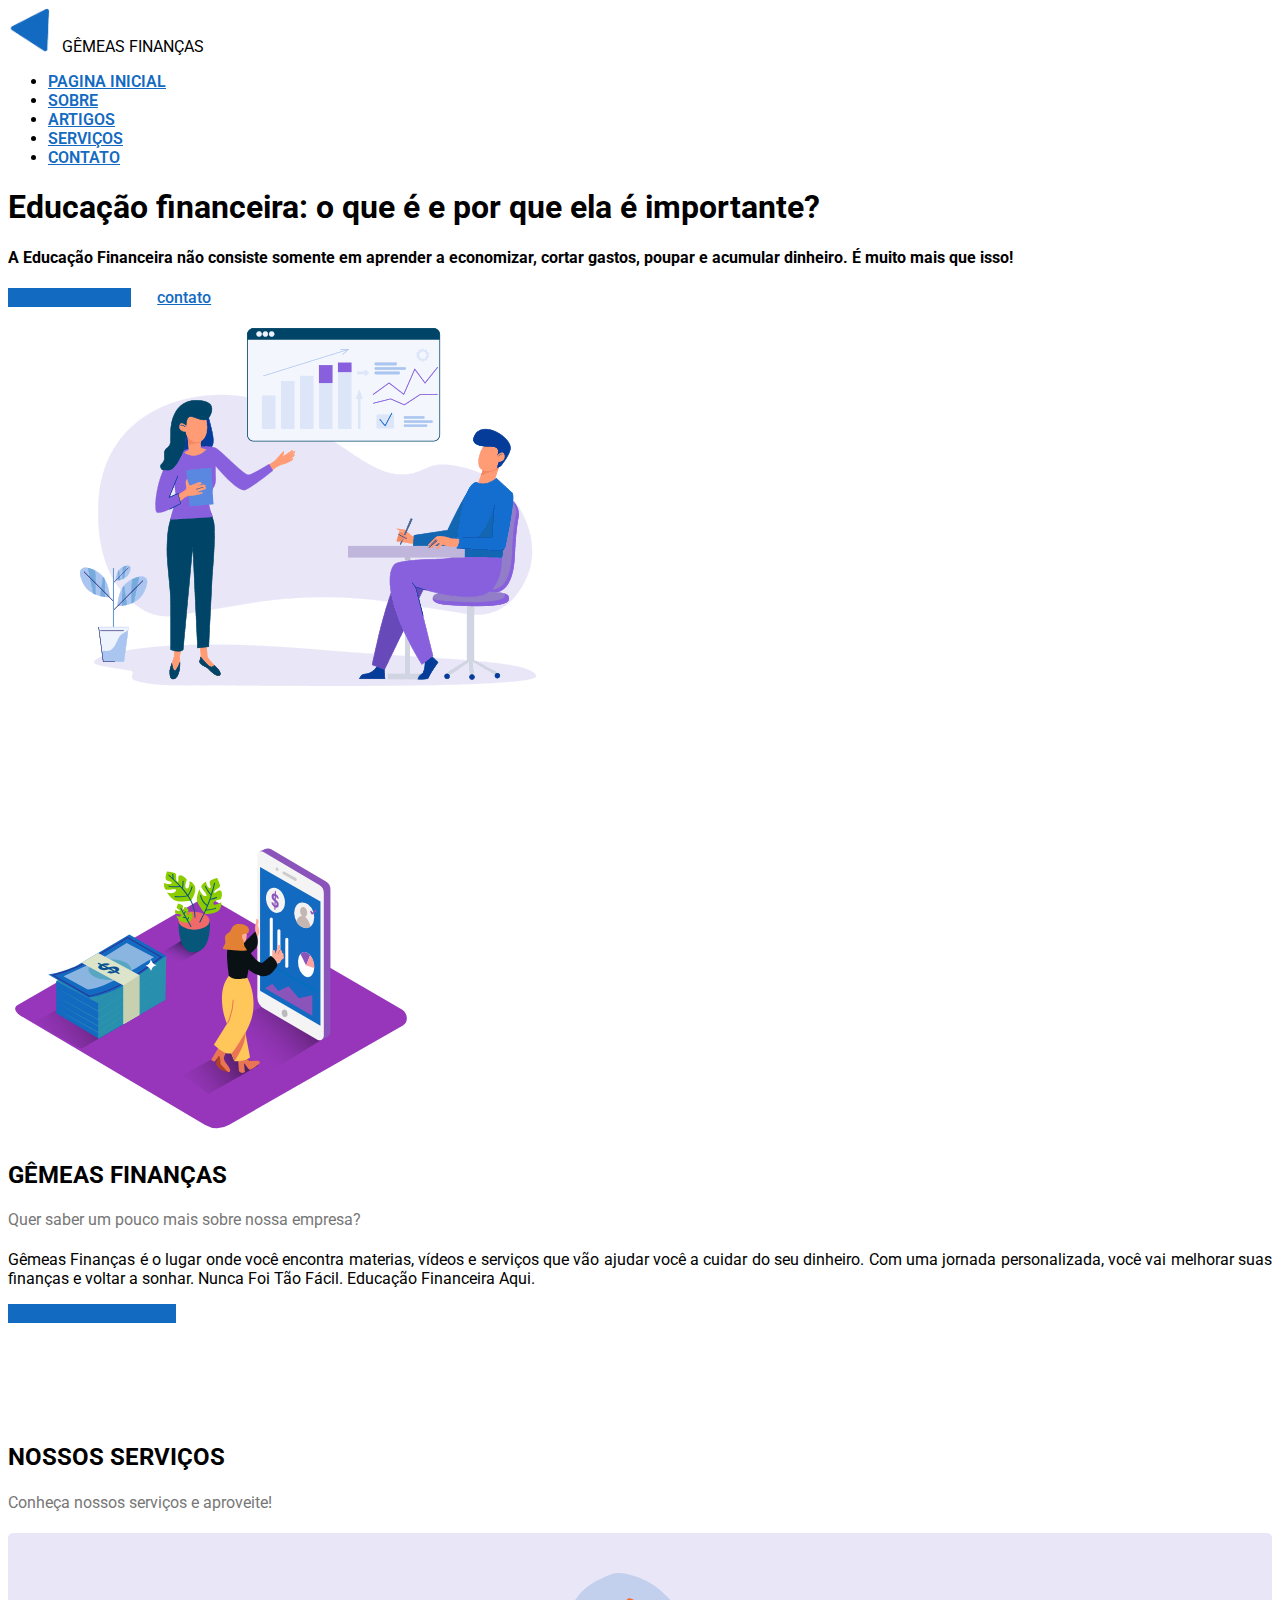
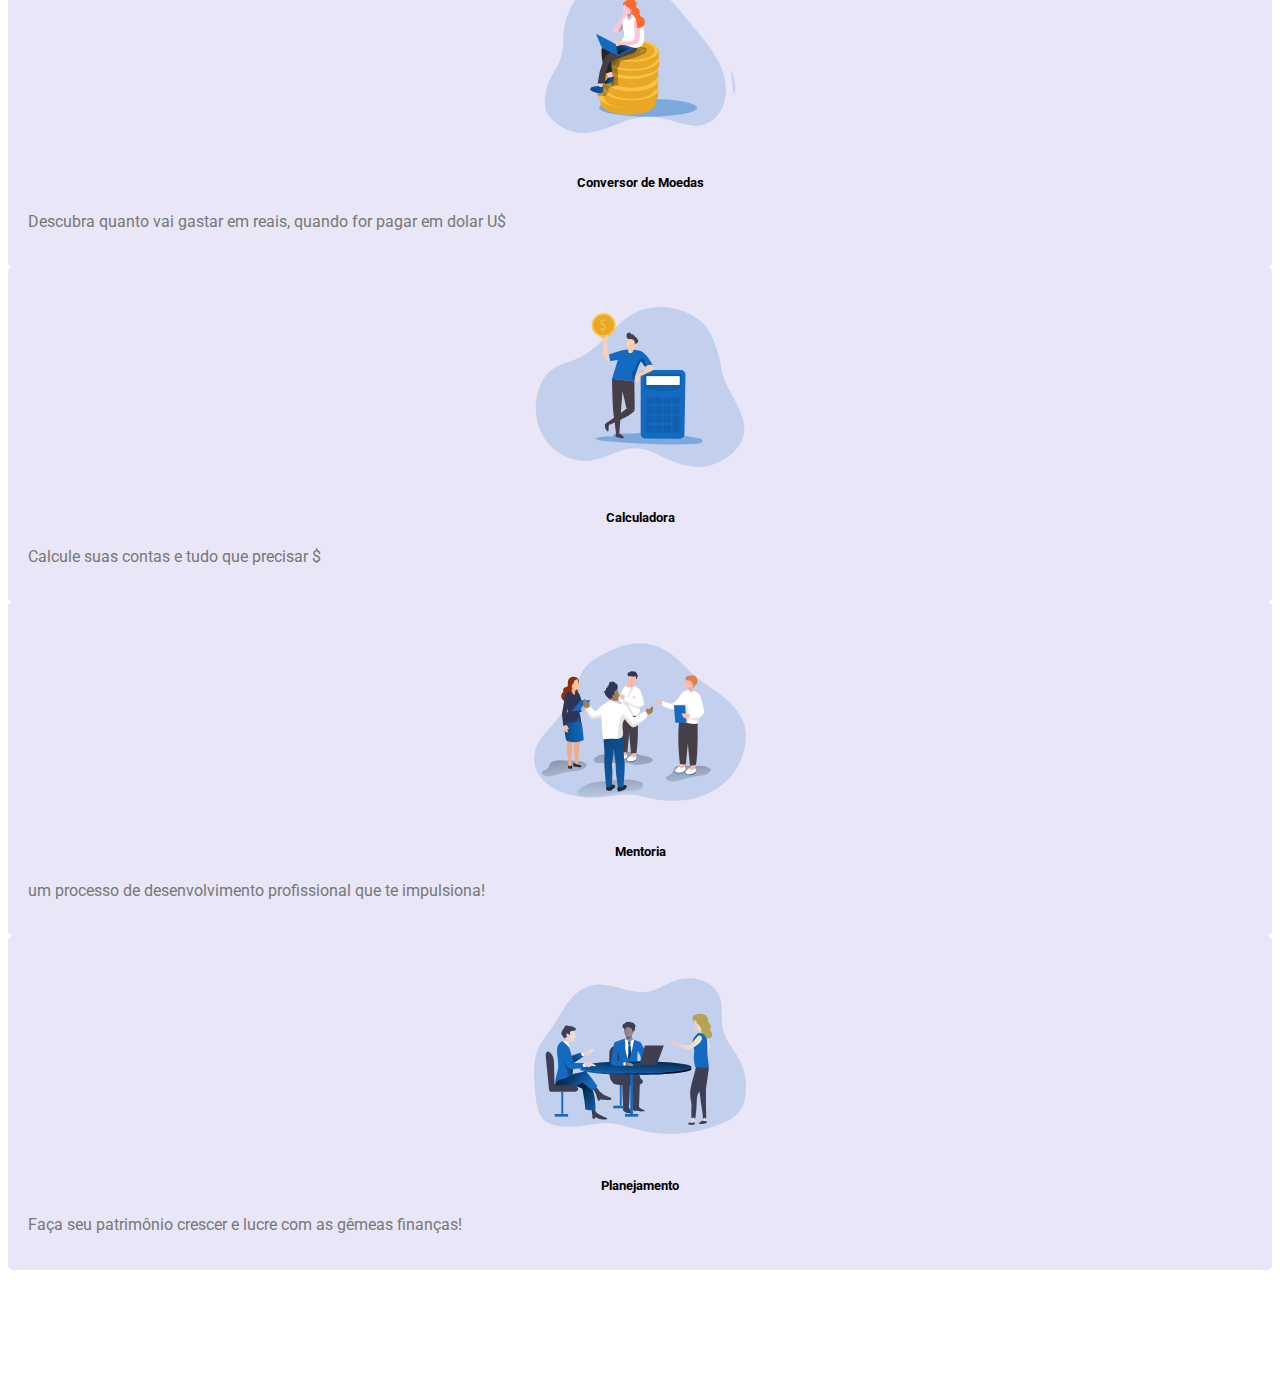
<file: index.html>
<!doctype html>
<html lang="en">

<head>
    <!-- Required meta tags -->
    <meta charset="utf-8">
    <meta name="viewport" content="width=device-width, initial-scale=1">

    <!-- Bootstrap CSS -->
    <link href="https://cdn.jsdelivr.net/npm/bootstrap@5.1.3/dist/css/bootstrap.min.css" rel="stylesheet" integrity="sha384-1BmE4kWBq78iYhFldvKuhfTAU6auU8tT94WrHftjDbrCEXSU1oBoqyl2QvZ6jIW3" crossorigin="anonymous" />


    <!-- Custom CSS-->
    <link rel="preconnect" href="https://fonts.googleapis.com">
    <link rel="preconnect" href="https://fonts.gstatic.com" crossorigin>
    <link href="https://fonts.googleapis.com/css2?family=Roboto:ital,wght@0,400;0,500;0,900;1,700&display=swap" rel="stylesheet">
    <link rel="stylesheet" href="css/styles.css">

    <title>Gêmeas Finanças</title>
</head>

<body>
    <!-- NavBar Head-->
    <nav id="NavBar" class="py-2 bg-light">
        <div class="container-fluid">
            <div class="row">
                <div class="col">
                    <div>
                        <img id="logo" src="img/ltaa.png" alt="logo">
                        <span class="text-upercase lead px-1"> GÊMEAS FINANÇAS </span>
                    </div>
                </div>
                <div class="col">

                    <div class="d-flex flex-row-reverse bd-highlight">
                        <ul class="nav">
                            <li class="nav-item">
                                <a class="nav-link active nav-link-text" aria-current="page" href="index.html">PAGINA INICIAL</a>
                            </li>
                            <li class="nav-item">
                                <a class="nav-link nav-link-text" href="sobre.html">SOBRE</a>
                            </li>
                            <li class="nav-item">
                                <a class="nav-link nav-link-text" href="saiba-mais.html">ARTIGOS</a>
                            </li>
                            <li class="nav-item">
                                <a class="nav-link nav-link-text" href="services.html">SERVIÇOS</a>
                            </li>
                            <li class="nav-item">
                                <a class="nav-link nav-link-text" href="contato.html">CONTATO</a>
                            </li>

                        </ul>
                    </div>
                </div>

            </div>
        </div>
    </nav>
    <!-- // NavBar Head-->

    <!--Slider-->
    <div id="slider" class="block">
        <div class="container pt-5">
            <div class="row">
                <div class="col-md-4 align-self-center mb-md-0 mb-4">
                    <h1>Educação financeira: o que é e por que ela é importante?</h1>
                    <h4>A Educação Financeira não consiste somente em aprender a economizar, cortar gastos, poupar e acumular dinheiro. É muito mais que isso!</h4>
                    <a href="saiba-mais.html" class="btn button-primay btn-primary button d-md-inline-block d-block mb-md-0 mb--2 mr-md-2">Saiba mais</a>
                    <a href="contato.html" class="btn button-primay-outline btn-outline-primary button d-md-inline-block d-block">Contato</a>
                </div>

                <div class="col-md-8 align-self-center text-center">
                    <img src="img/images (1).png" class="img-fluid" />
                </div>

            </div>

        </div>
    </div>
    <!-- // Slider-->


    <!--Sobre-->
    <div id="sobre" class="block">
        <div class="container">
            <div class="row">
                <div class="col-md-6 text-center align-self-center order-md-1 order-2">
                    <img src="img/sobre2.svg" class="img-fluid" />
                </div>
                <div class="col-md-6 align-self-center mb-md-0 mb-4 order-md-2 order-1">
                    <h2 class="title">Gêmeas Finanças</h2>
                    <h4 class="subtitle">Quer saber um pouco mais sobre nossa empresa?</h4>
                    <p>Gêmeas Finanças é o lugar onde você encontra materias, vídeos e serviços que vão ajudar você a cuidar do seu dinheiro. Com uma jornada personalizada, você vai melhorar suas finanças e voltar a sonhar. Nunca Foi Tão Fácil. Educação
                        Financeira Aqui.</p>
                    <a href="contato.html" class="btn btn-primary button button-primay">Entre em Contato</a>
                </div>
            </div>
        </div>
    </div>
    <!-- // Sobre-->

    <!--Serviços-->
    <div id="servicos" class="block">
        <div class="container">
            <h2 class="title text-center">Nossos Serviços</h2>
            <h4 class="subtitle text-center mb-4"> Conheça nossos serviços e aproveite!</h4>
            <div class="row">
                <div class="col-lg-3 col-md-6 mb-4 mb-lg-0">
                    <a href="converter-dolar.html" class="destaque">
                        <div class="img-container mb-3">
                            <img src="img/conversor-de-moedas.svg" class="img-fluid" />
                        </div>
                        <h5 class="text-uppercase">Conversor de Moedas</h5>
                        <p class="mb-0">Descubra quanto vai gastar em reais, quando for pagar em dolar U$</p>
                    </a>
                </div>
                <div class="col-lg-3 col-md-6 mb-4 mb-lg-0">
                    <a href="calculadora.html" class="destaque">
                        <div class="img-container mb-3">
                            <img src="img/calculadora-ofc.svg" class="img-fluid" />
                        </div>
                        <h5 class="text-uppercase">Calculadora</h5>
                        <p class="mb-0">Calcule suas contas e tudo que precisar $</p>
                    </a>
                </div>
                <div class="col-lg-3 col-md-6 mb-4 mb-lg-0">
                    <a href="contato.html" class="destaque">
                        <div class="img-container mb-3">
                            <img src="img/mentoria.svg" class="img-fluid" />
                        </div>
                        <h5 class="text-uppercase">Mentoria</h5>
                        <p class="mb-0">um processo de desenvolvimento profissional que te impulsiona!</p>
                    </a>
                </div>
                <div class="col-lg-3 col-md-6 mb-4 mb-lg-0">
                    <a href="contato.html" class="destaque">
                        <div class="img-container mb-3">
                            <img src="img/panejamento1.svg" class="img-fluid" />
                        </div>
                        <h5 class="text-uppercase">Planejamento</h5>
                        <p class="mb-0">Faça seu patrimônio crescer e lucre com as gêmeas finanças!</p>
                    </a>
                </div>
            </div>

        </div>

        <!--//Serviços-->





























        <!-- Optional JavaScript; choose one of the two! -->

        <!-- Option 1: Bootstrap Bundle with Popper -->
        <script src="https://cdn.jsdelivr.net/npm/bootstrap@5.1.3/dist/js/bootstrap.bundle.min.js" integrity="sha384-ka7Sk0Gln4gmtz2MlQnikT1wXgYsOg+OMhuP+IlRH9sENBO0LRn5q+8nbTov4+1p" crossorigin="anonymous"></script>

        <!-- Option 2: Separate Popper and Bootstrap JS -->
        <!--
    <script src="https://cdn.jsdelivr.net/npm/@popperjs/core@2.10.2/dist/umd/popper.min.js" integrity="sha384-7+zCNj/IqJ95wo16oMtfsKbZ9ccEh31eOz1HGyDuCQ6wgnyJNSYdrPa03rtR1zdB" crossorigin="anonymous"></script>
    <script src="https://cdn.jsdelivr.net/npm/bootstrap@5.1.3/dist/js/bootstrap.min.js" integrity="sha384-QJHtvGhmr9XOIpI6YVutG+2QOK9T+ZnN4kzFN1RtK3zEFEIsxhlmWl5/YESvpZ13" crossorigin="anonymous"></script>
    -->
</body>

</html>
</file>
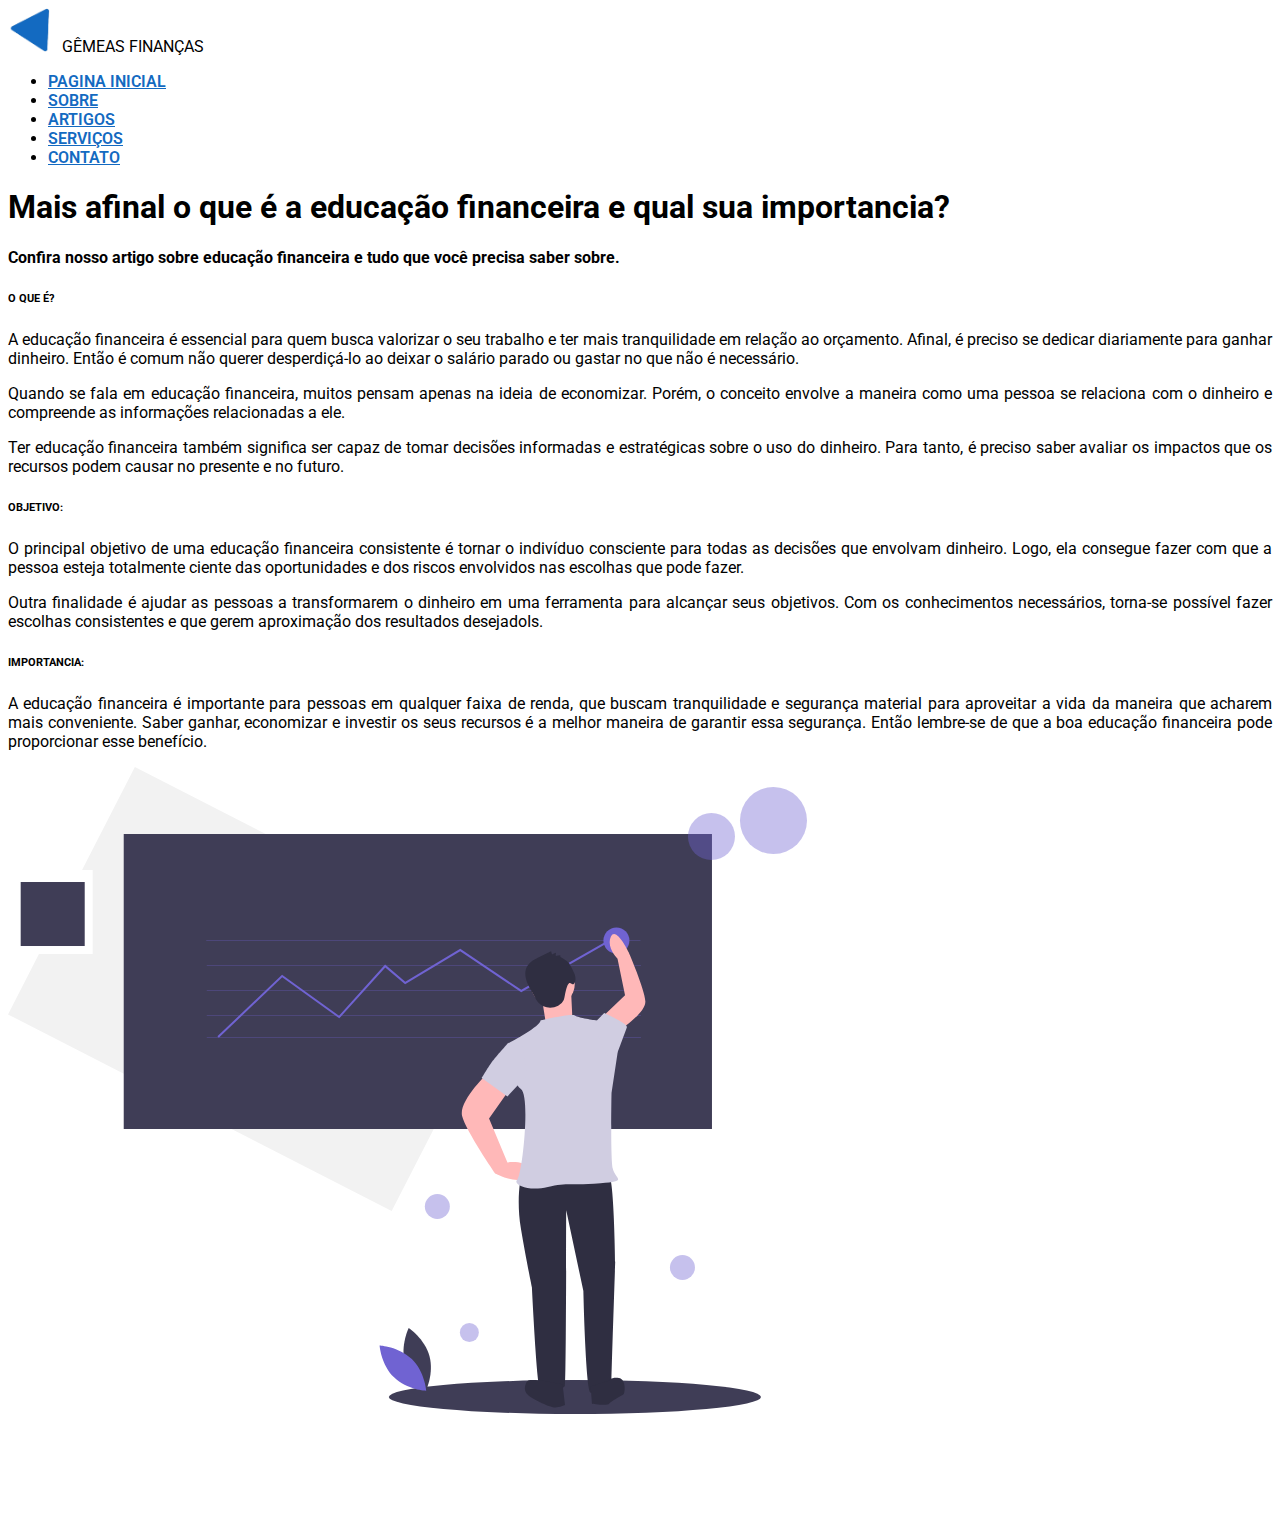
<file: artg01.html>
<!doctype html>
<html lang="en">

<head>
    <!-- Required meta tags -->
    <meta charset="utf-8">
    <meta name="viewport" content="width=device-width, initial-scale=1">

    <!-- Bootstrap CSS -->
    <link href="https://cdn.jsdelivr.net/npm/bootstrap@5.1.3/dist/css/bootstrap.min.css" rel="stylesheet" integrity="sha384-1BmE4kWBq78iYhFldvKuhfTAU6auU8tT94WrHftjDbrCEXSU1oBoqyl2QvZ6jIW3" crossorigin="anonymous" />


    <!-- Custom CSS-->
    <link rel="preconnect" href="https://fonts.googleapis.com">
    <link rel="preconnect" href="https://fonts.gstatic.com" crossorigin>
    <link href="https://fonts.googleapis.com/css2?family=Roboto:ital,wght@0,400;0,500;0,900;1,700&display=swap" rel="stylesheet">
    <link rel="stylesheet" href="css/styles.css">

    <title>Gêmeas Finanças</title>
</head>

<body>
    <!-- NavBar Head-->
    <nav id="NavBar" class="py-2 bg-light">
        <div class="container-fluid">
            <div class="row">
                <div class="col">
                    <div>
                        <img id="logo" src="img/ltaa.png" alt="logo">
                        <span class="text-upercase lead px-1"> GÊMEAS FINANÇAS </span>
                    </div>
                </div>
                <div class="col">

                    <div class="d-flex flex-row-reverse bd-highlight">
                        <ul class="nav">
                            <li class="nav-item">
                                <a class="nav-link active nav-link-text" aria-current="page" href="index.html">PAGINA INICIAL</a>
                            </li>
                            <li class="nav-item">
                                <a class="nav-link nav-link-text" href="sobre.html">SOBRE</a>
                            </li>
                            <li class="nav-item">
                                <a class="nav-link nav-link-text" href="saiba-mais.html">ARTIGOS</a>
                            </li>
                            <li class="nav-item">
                                <a class="nav-link nav-link-text" href="services.html">SERVIÇOS</a>
                            </li>
                            <li class="nav-item">
                                <a class="nav-link nav-link-text" href="contato.html">CONTATO</a>
                            </li>

                        </ul>
                    </div>
                </div>

            </div>
        </div>
    </nav>
    <!-- // NavBar Head-->

    <!--Slider-->
    <div id="slider" class="block">
        <div class="container pt-5">
            <div class="row">
                <div class="col-md-4 align-self-center mb-md-0 mb-4">
                    <h1>Mais afinal o que é a educação financeira e qual sua importancia?</h1>
                    <h4>Confira nosso artigo sobre educação financeira e tudo que você precisa saber sobre.</h4>

                    <p>
                        <h6>O QUE É?</h6>
                    </p>
                    <p> A educação financeira é essencial para quem busca valorizar o seu trabalho e ter mais tranquilidade em relação ao orçamento. Afinal, é preciso se dedicar diariamente para ganhar dinheiro. Então é comum não querer desperdiçá-lo ao deixar
                        o salário parado ou gastar no que não é necessário.</p>
                    <p>Quando se fala em educação financeira, muitos pensam apenas na ideia de economizar. Porém, o conceito envolve a maneira como uma pessoa se relaciona com o dinheiro e compreende as informações relacionadas a ele.</p>
                    <p>Ter educação financeira também significa ser capaz de tomar decisões informadas e estratégicas sobre o uso do dinheiro. Para tanto, é preciso saber avaliar os impactos que os recursos podem causar no presente e no futuro.</p>
                    <p>
                        <h6>OBJETIVO:</h6>
                    </p>
                    <p>O principal objetivo de uma educação financeira consistente é tornar o indivíduo consciente para todas as decisões que envolvam dinheiro. Logo, ela consegue fazer com que a pessoa esteja totalmente ciente das oportunidades e dos riscos
                        envolvidos nas escolhas que pode fazer.</p>
                    <p>Outra finalidade é ajudar as pessoas a transformarem o dinheiro em uma ferramenta para alcançar seus objetivos. Com os conhecimentos necessários, torna-se possível fazer escolhas consistentes e que gerem aproximação dos resultados
                        desejadoIs.
                    </p>

                    <p>
                        <h6>IMPORTANCIA:</h6>
                    </p>

                    <p>A educação financeira é importante para pessoas em qualquer faixa de renda, que buscam tranquilidade e segurança material para aproveitar a vida da maneira que acharem mais conveniente. Saber ganhar, economizar e investir os seus recursos
                        é a melhor maneira de garantir essa segurança. Então lembre-se de que a boa educação financeira pode proporcionar esse benefício.
                    </p>




                </div>
                <div class="col-md-8 align-self-center text-center">
                    <img src="img/art01.svg" class="img-fluid" />
                </div>

            </div>

        </div>
    </div>
    <!-- // Slider-->































    <!-- Optional JavaScript; choose one of the two! -->

    <!-- Option 1: Bootstrap Bundle with Popper -->
    <script src="https://cdn.jsdelivr.net/npm/bootstrap@5.1.3/dist/js/bootstrap.bundle.min.js" integrity="sha384-ka7Sk0Gln4gmtz2MlQnikT1wXgYsOg+OMhuP+IlRH9sENBO0LRn5q+8nbTov4+1p" crossorigin="anonymous"></script>

    <!-- Option 2: Separate Popper and Bootstrap JS -->
    <!--
    <script src="https://cdn.jsdelivr.net/npm/@popperjs/core@2.10.2/dist/umd/popper.min.js" integrity="sha384-7+zCNj/IqJ95wo16oMtfsKbZ9ccEh31eOz1HGyDuCQ6wgnyJNSYdrPa03rtR1zdB" crossorigin="anonymous"></script>
    <script src="https://cdn.jsdelivr.net/npm/bootstrap@5.1.3/dist/js/bootstrap.min.js" integrity="sha384-QJHtvGhmr9XOIpI6YVutG+2QOK9T+ZnN4kzFN1RtK3zEFEIsxhlmWl5/YESvpZ13" crossorigin="anonymous"></script>
    -->
</body>

</html>
</file>
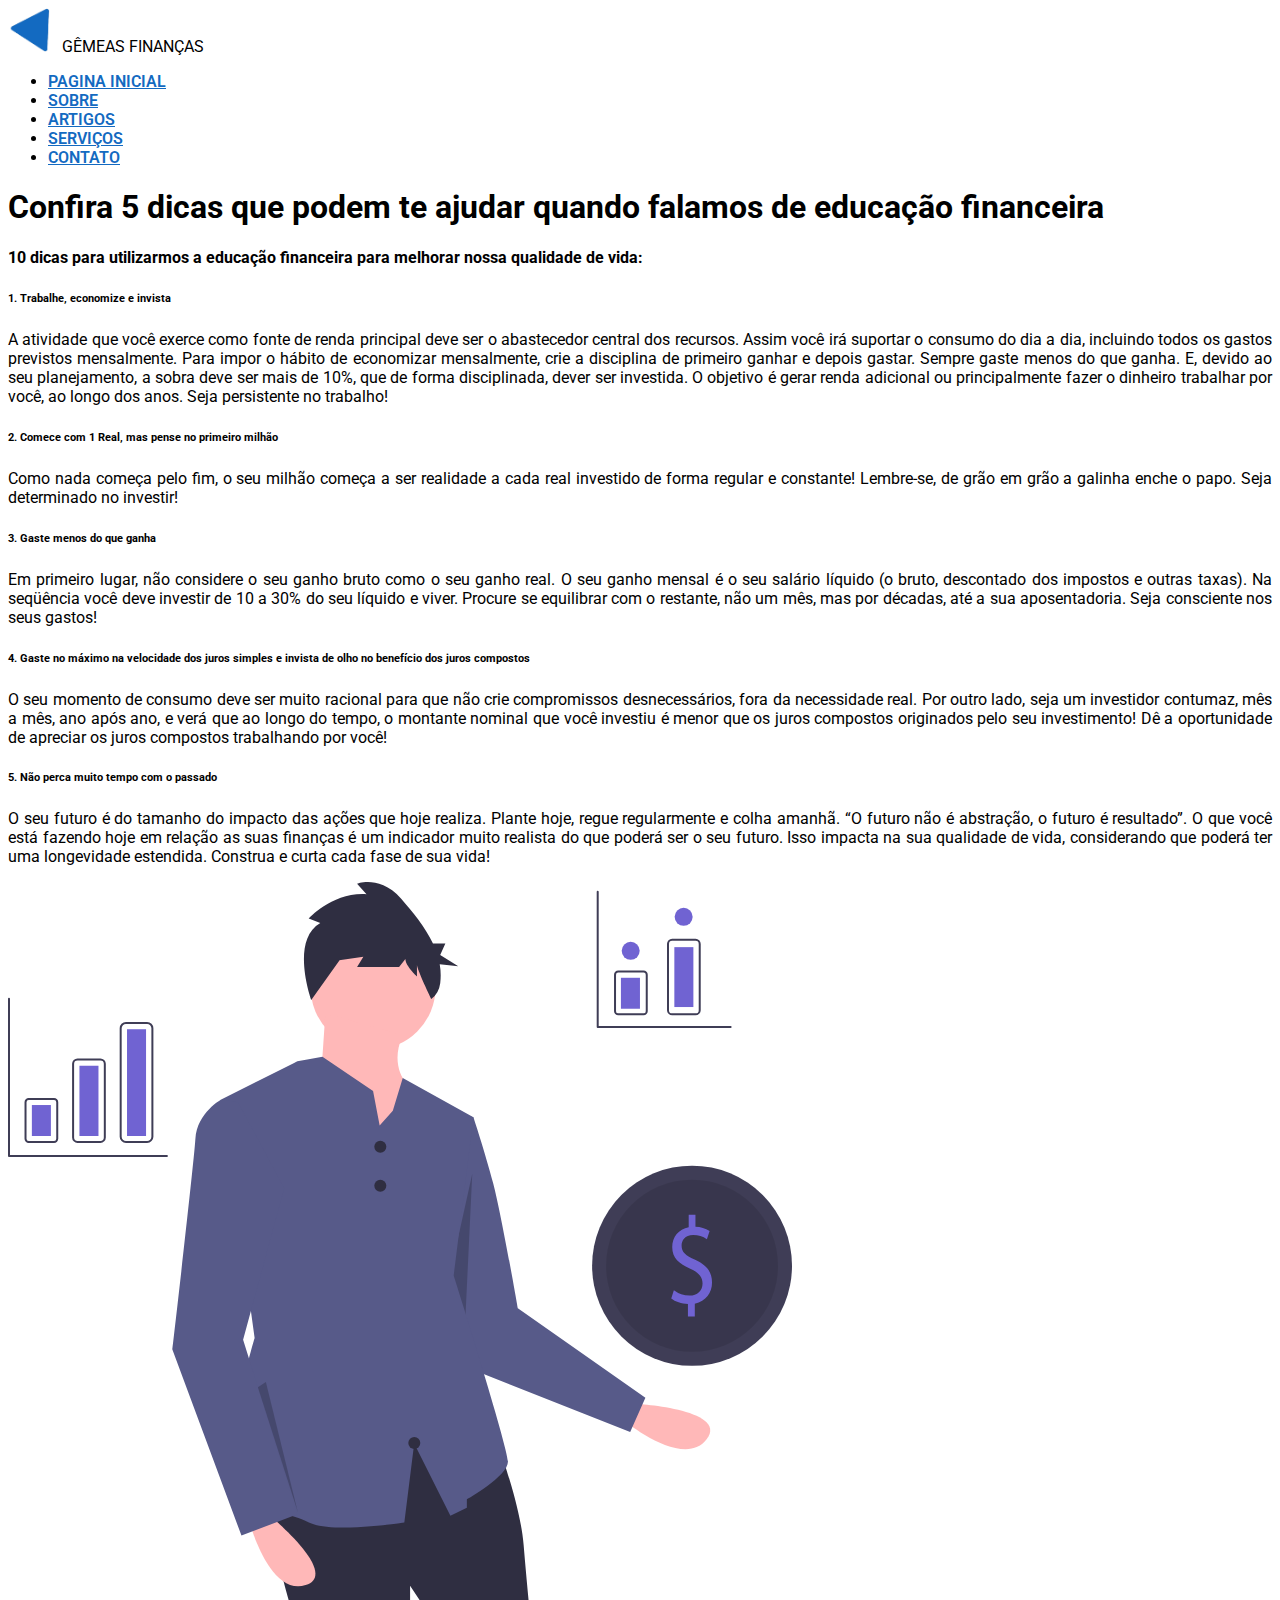
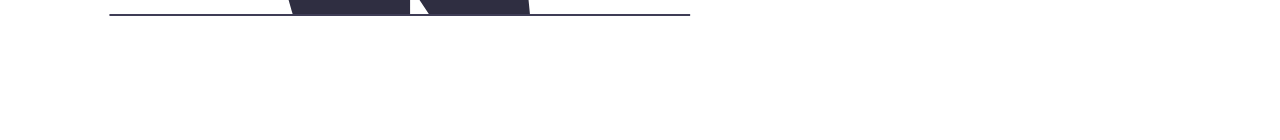
<file: artg02.html>
<!doctype html>
<html lang="en">

<head>
    <!-- Required meta tags -->
    <meta charset="utf-8">
    <meta name="viewport" content="width=device-width, initial-scale=1">

    <!-- Bootstrap CSS -->
    <link href="https://cdn.jsdelivr.net/npm/bootstrap@5.1.3/dist/css/bootstrap.min.css" rel="stylesheet" integrity="sha384-1BmE4kWBq78iYhFldvKuhfTAU6auU8tT94WrHftjDbrCEXSU1oBoqyl2QvZ6jIW3" crossorigin="anonymous" />


    <!-- Custom CSS-->
    <link rel="preconnect" href="https://fonts.googleapis.com">
    <link rel="preconnect" href="https://fonts.gstatic.com" crossorigin>
    <link href="https://fonts.googleapis.com/css2?family=Roboto:ital,wght@0,400;0,500;0,900;1,700&display=swap" rel="stylesheet">
    <link rel="stylesheet" href="css/styles.css">

    <title>Gêmeas Finanças</title>
</head>

<body>
    <!-- NavBar Head-->
    <nav id="NavBar" class="py-2 bg-light">
        <div class="container-fluid">
            <div class="row">
                <div class="col">
                    <div>
                        <img id="logo" src="img/ltaa.png" alt="logo">
                        <span class="text-upercase lead px-1"> GÊMEAS FINANÇAS </span>
                    </div>
                </div>
                <div class="col">

                    <div class="d-flex flex-row-reverse bd-highlight">
                        <ul class="nav">
                            <li class="nav-item">
                                <a class="nav-link active nav-link-text" aria-current="page" href="index.html">PAGINA INICIAL</a>
                            </li>
                            <li class="nav-item">
                                <a class="nav-link nav-link-text" href="sobre.html">SOBRE</a>
                            </li>
                            <li class="nav-item">
                                <a class="nav-link nav-link-text" href="saiba-mais.html">ARTIGOS</a>
                            </li>
                            <li class="nav-item">
                                <a class="nav-link nav-link-text" href="services.html">SERVIÇOS</a>
                            </li>
                            <li class="nav-item">
                                <a class="nav-link nav-link-text" href="contato.html">CONTATO</a>
                            </li>

                        </ul>
                    </div>
                </div>

            </div>
        </div>
    </nav>
    <!-- // NavBar Head-->

    <!--Slider-->
    <div id="slider" class="block">
        <div class="container pt-5">
            <div class="row">
                <div class="col-md-4 align-self-center mb-md-0 mb-4">
                    <h1>Confira 5 dicas que podem te ajudar quando falamos de educação financeira</h1>
                    <h4>10 dicas para utilizarmos a educação financeira para melhorar nossa qualidade de vida:</h4>
                    <p>
                        <h6>1. Trabalhe, economize e invista</h6>
                    </p>

                    <p>A atividade que você exerce como fonte de renda principal deve ser o abastecedor central dos recursos. Assim você irá suportar o consumo do dia a dia, incluindo todos os gastos previstos mensalmente. Para impor o hábito de economizar
                        mensalmente, crie a disciplina de primeiro ganhar e depois gastar. Sempre gaste menos do que ganha. E, devido ao seu planejamento, a sobra deve ser mais de 10%, que de forma disciplinada, dever ser investida. O objetivo é gerar
                        renda adicional ou principalmente fazer o dinheiro trabalhar por você, ao longo dos anos. Seja persistente no trabalho!</p>

                    <p>
                        <h6>2. Comece com 1 Real, mas pense no primeiro milhão</h6>
                    </p>

                    <p>Como nada começa pelo fim, o seu milhão começa a ser realidade a cada real investido de forma regular e constante! Lembre-se, de grão em grão a galinha enche o papo. Seja determinado no investir!</p>

                    <p>
                        <h6>3. Gaste menos do que ganha</h6>
                    </p>

                    <p>Em primeiro lugar, não considere o seu ganho bruto como o seu ganho real. O seu ganho mensal é o seu salário líquido (o bruto, descontado dos impostos e outras taxas). Na seqüência você deve investir de 10 a 30% do seu líquido e viver.
                        Procure se equilibrar com o restante, não um mês, mas por décadas, até a sua aposentadoria. Seja consciente nos seus gastos!</p>

                    <p>
                        <h6>4. Gaste no máximo na velocidade dos juros simples e invista de olho no benefício dos juros compostos</h6>
                    </p>

                    <p>O seu momento de consumo deve ser muito racional para que não crie compromissos desnecessários, fora da necessidade real. Por outro lado, seja um investidor contumaz, mês a mês, ano após ano, e verá que ao longo do tempo, o montante
                        nominal que você investiu é menor que os juros compostos originados pelo seu investimento! Dê a oportunidade de apreciar os juros compostos trabalhando por você!</p>

                    <p>
                        <h6>5. Não perca muito tempo com o passado</h6>
                    </p>

                    <p>O seu futuro é do tamanho do impacto das ações que hoje realiza. Plante hoje, regue regularmente e colha amanhã. “O futuro não é abstração, o futuro é resultado”. O que você está fazendo hoje em relação as suas finanças é um indicador
                        muito realista do que poderá ser o seu futuro. Isso impacta na sua qualidade de vida, considerando que poderá ter uma longevidade estendida. Construa e curta cada fase de sua vida!</p>

                </div>

                <div class="col-md-8 align-self-center text-center">
                    <img src="img/test.svg" class="img-fluid" />
                </div>

            </div>

        </div>
    </div>
    <!-- // Slider-->































    <!-- Optional JavaScript; choose one of the two! -->

    <!-- Option 1: Bootstrap Bundle with Popper -->
    <script src="https://cdn.jsdelivr.net/npm/bootstrap@5.1.3/dist/js/bootstrap.bundle.min.js" integrity="sha384-ka7Sk0Gln4gmtz2MlQnikT1wXgYsOg+OMhuP+IlRH9sENBO0LRn5q+8nbTov4+1p" crossorigin="anonymous"></script>

    <!-- Option 2: Separate Popper and Bootstrap JS -->
    <!--
    <script src="https://cdn.jsdelivr.net/npm/@popperjs/core@2.10.2/dist/umd/popper.min.js" integrity="sha384-7+zCNj/IqJ95wo16oMtfsKbZ9ccEh31eOz1HGyDuCQ6wgnyJNSYdrPa03rtR1zdB" crossorigin="anonymous"></script>
    <script src="https://cdn.jsdelivr.net/npm/bootstrap@5.1.3/dist/js/bootstrap.min.js" integrity="sha384-QJHtvGhmr9XOIpI6YVutG+2QOK9T+ZnN4kzFN1RtK3zEFEIsxhlmWl5/YESvpZ13" crossorigin="anonymous"></script>
    -->
</body>

</html>
</file>
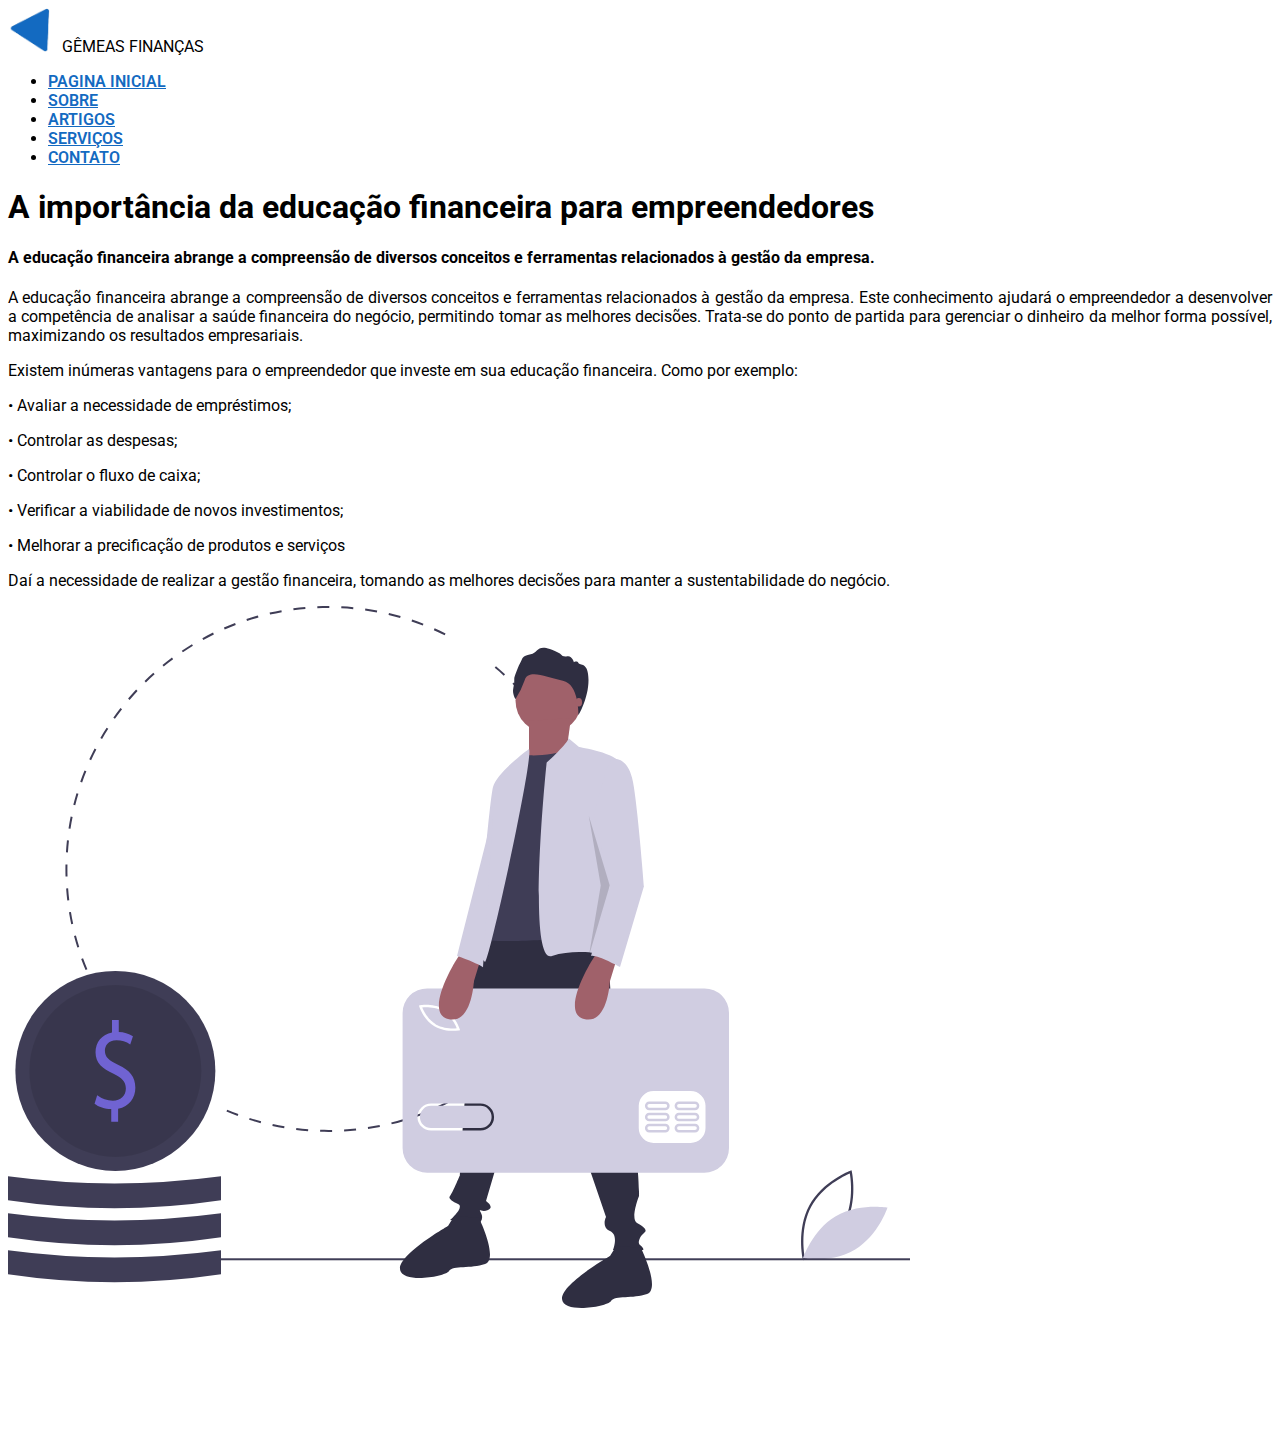
<file: artg03.html>
<!doctype html>
<html lang="en">

<head>
    <!-- Required meta tags -->
    <meta charset="utf-8">
    <meta name="viewport" content="width=device-width, initial-scale=1">

    <!-- Bootstrap CSS -->
    <link href="https://cdn.jsdelivr.net/npm/bootstrap@5.1.3/dist/css/bootstrap.min.css" rel="stylesheet" integrity="sha384-1BmE4kWBq78iYhFldvKuhfTAU6auU8tT94WrHftjDbrCEXSU1oBoqyl2QvZ6jIW3" crossorigin="anonymous" />


    <!-- Custom CSS-->
    <link rel="preconnect" href="https://fonts.googleapis.com">
    <link rel="preconnect" href="https://fonts.gstatic.com" crossorigin>
    <link href="https://fonts.googleapis.com/css2?family=Roboto:ital,wght@0,400;0,500;0,900;1,700&display=swap" rel="stylesheet">
    <link rel="stylesheet" href="css/styles.css">

    <title>Gêmeas Finanças</title>
</head>

<body>
    <!-- NavBar Head-->
    <nav id="NavBar" class="py-2 bg-light">
        <div class="container-fluid">
            <div class="row">
                <div class="col">
                    <div>
                        <img id="logo" src="img/ltaa.png" alt="logo">
                        <span class="text-upercase lead px-1"> GÊMEAS FINANÇAS </span>
                    </div>
                </div>
                <div class="col">

                    <div class="d-flex flex-row-reverse bd-highlight">
                        <ul class="nav">
                            <li class="nav-item">
                                <a class="nav-link active nav-link-text" aria-current="page" href="index.html">PAGINA INICIAL</a>
                            </li>
                            <li class="nav-item">
                                <a class="nav-link nav-link-text" href="sobre.html">SOBRE</a>
                            </li>
                            <li class="nav-item">
                                <a class="nav-link nav-link-text" href="saiba-mais.html">ARTIGOS</a>
                            </li>
                            <li class="nav-item">
                                <a class="nav-link nav-link-text" href="services.html">SERVIÇOS</a>
                            </li>
                            <li class="nav-item">
                                <a class="nav-link nav-link-text" href="contato.html">CONTATO</a>
                            </li>

                        </ul>
                    </div>
                </div>

            </div>
        </div>
    </nav>
    <!-- // NavBar Head-->

    <!--Slider-->
    <div id="slider" class="block">
        <div class="container pt-5">
            <div class="row">
                <div class="col-md-4 align-self-center mb-md-0 mb-4">
                    <h1>A importância da educação financeira para empreendedores</h1>
                    <h4>A educação financeira abrange a compreensão de diversos conceitos e ferramentas relacionados à gestão da empresa.</h4>
                    <p>
                        A educação financeira abrange a compreensão de diversos conceitos e ferramentas relacionados à gestão da empresa. Este conhecimento ajudará o empreendedor a desenvolver a competência de analisar a saúde financeira do negócio, permitindo tomar as melhores
                        decisões. Trata-se do ponto de partida para gerenciar o dinheiro da melhor forma possível, maximizando os resultados empresariais.

                    </p>

                    <p>Existem inúmeras vantagens para o empreendedor que investe em sua educação financeira. Como por exemplo:</p>

                    <p>• Avaliar a necessidade de empréstimos;</p>
                    <p>• Controlar as despesas;</p>
                    <p>• Controlar o fluxo de caixa;</p>
                    <p>• Verificar a viabilidade de novos investimentos;</p>
                    <p>• Melhorar a precificação de produtos e serviços</p>

                    <p>Daí a necessidade de realizar a gestão financeira, tomando as melhores decisões para manter a sustentabilidade do negócio.</p>




                </div>

                <div class="col-md-8 align-self-center text-center">
                    <img src="img/artg03.svg" class="img-fluid" />
                </div>

            </div>

        </div>
    </div>
    <!-- // Slider-->































    <!-- Optional JavaScript; choose one of the two! -->

    <!-- Option 1: Bootstrap Bundle with Popper -->
    <script src="https://cdn.jsdelivr.net/npm/bootstrap@5.1.3/dist/js/bootstrap.bundle.min.js" integrity="sha384-ka7Sk0Gln4gmtz2MlQnikT1wXgYsOg+OMhuP+IlRH9sENBO0LRn5q+8nbTov4+1p" crossorigin="anonymous"></script>

    <!-- Option 2: Separate Popper and Bootstrap JS -->
    <!--
    <script src="https://cdn.jsdelivr.net/npm/@popperjs/core@2.10.2/dist/umd/popper.min.js" integrity="sha384-7+zCNj/IqJ95wo16oMtfsKbZ9ccEh31eOz1HGyDuCQ6wgnyJNSYdrPa03rtR1zdB" crossorigin="anonymous"></script>
    <script src="https://cdn.jsdelivr.net/npm/bootstrap@5.1.3/dist/js/bootstrap.min.js" integrity="sha384-QJHtvGhmr9XOIpI6YVutG+2QOK9T+ZnN4kzFN1RtK3zEFEIsxhlmWl5/YESvpZ13" crossorigin="anonymous"></script>
    -->
</body>

</html>
</file>
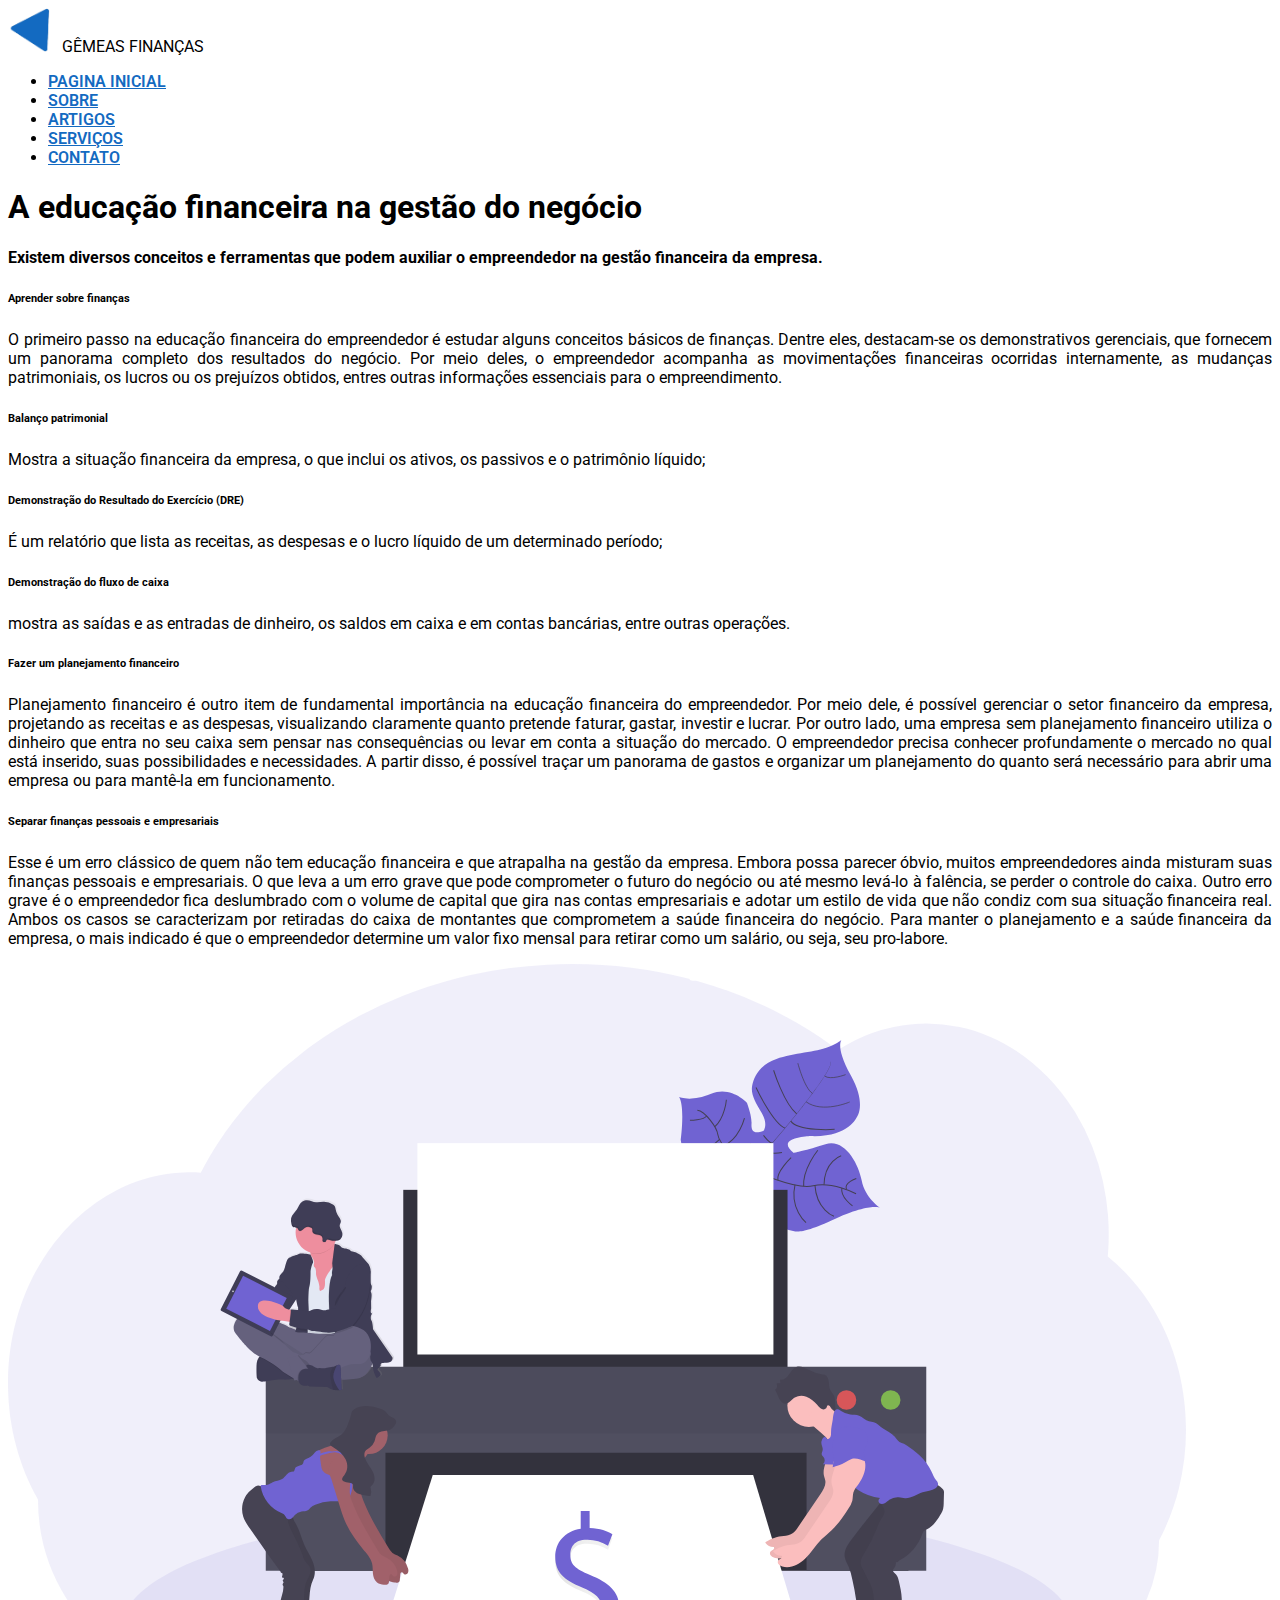
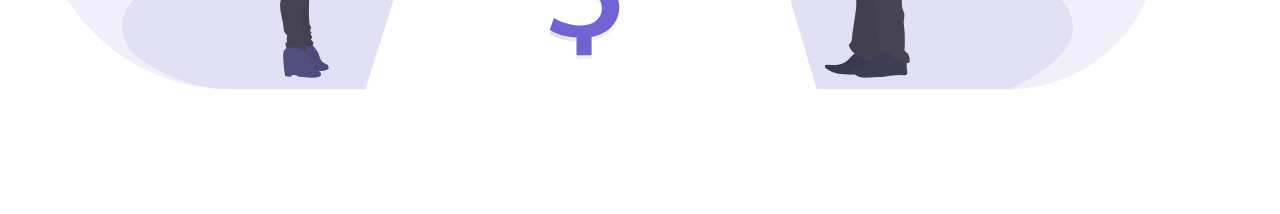
<file: artg04.html>
<!doctype html>
<html lang="en">

<head>
    <!-- Required meta tags -->
    <meta charset="utf-8">
    <meta name="viewport" content="width=device-width, initial-scale=1">

    <!-- Bootstrap CSS -->
    <link href="https://cdn.jsdelivr.net/npm/bootstrap@5.1.3/dist/css/bootstrap.min.css" rel="stylesheet" integrity="sha384-1BmE4kWBq78iYhFldvKuhfTAU6auU8tT94WrHftjDbrCEXSU1oBoqyl2QvZ6jIW3" crossorigin="anonymous" />


    <!-- Custom CSS-->
    <link rel="preconnect" href="https://fonts.googleapis.com">
    <link rel="preconnect" href="https://fonts.gstatic.com" crossorigin>
    <link href="https://fonts.googleapis.com/css2?family=Roboto:ital,wght@0,400;0,500;0,900;1,700&display=swap" rel="stylesheet">
    <link rel="stylesheet" href="css/styles.css">

    <title>Gêmeas Finanças</title>
</head>

<body>
    <!-- NavBar Head-->
    <nav id="NavBar" class="py-2 bg-light">
        <div class="container-fluid">
            <div class="row">
                <div class="col">
                    <div>
                        <img id="logo" src="img/ltaa.png" alt="logo">
                        <span class="text-upercase lead px-1"> GÊMEAS FINANÇAS </span>
                    </div>
                </div>
                <div class="col">

                    <div class="d-flex flex-row-reverse bd-highlight">
                        <ul class="nav">
                            <li class="nav-item">
                                <a class="nav-link active nav-link-text" aria-current="page" href="index.html">PAGINA INICIAL</a>
                            </li>
                            <li class="nav-item">
                                <a class="nav-link nav-link-text" href="sobre.html">SOBRE</a>
                            </li>
                            <li class="nav-item">
                                <a class="nav-link nav-link-text" href="saiba-mais.html">ARTIGOS</a>
                            </li>
                            <li class="nav-item">
                                <a class="nav-link nav-link-text" href="services.html">SERVIÇOS</a>
                            </li>
                            <li class="nav-item">
                                <a class="nav-link nav-link-text" href="contato.html">CONTATO</a>
                            </li>

                        </ul>
                    </div>
                </div>

            </div>
        </div>
    </nav>
    <!-- // NavBar Head-->

    <!--Slider-->
    <div id="slider" class="block">
        <div class="container pt-5">
            <div class="row">
                <div class="col-md-4 align-self-center mb-md-0 mb-4">
                    <h1>A educação financeira na gestão do negócio</h1>
                    <h4>Existem diversos conceitos e ferramentas que podem auxiliar o empreendedor na gestão financeira da empresa.</h4>
                    <p>
                        <h6>Aprender sobre finanças</h6>

                    </p>

                    <p>O primeiro passo na educação financeira do empreendedor é estudar alguns conceitos básicos de finanças. Dentre eles, destacam-se os demonstrativos gerenciais, que fornecem um panorama completo dos resultados do negócio. Por meio deles,
                        o empreendedor acompanha as movimentações financeiras ocorridas internamente, as mudanças patrimoniais, os lucros ou os prejuízos obtidos, entres outras informações essenciais para o empreendimento.
                    </p>

                    <p>
                        <h6>
                            Balanço patrimonial
                        </h6>
                    </p>

                    <p>Mostra a situação financeira da empresa, o que inclui os ativos, os passivos e o patrimônio líquido;</p>


                    <p>
                        <h6>
                            Demonstração do Resultado do Exercício (DRE)
                        </h6>
                    </p>

                    <p>É um relatório que lista as receitas, as despesas e o lucro líquido de um determinado período;</p>


                    <p>
                        <h6>Demonstração do fluxo de caixa</h6>
                    </p>

                    <p>mostra as saídas e as entradas de dinheiro, os saldos em caixa e em contas bancárias, entre outras operações.</p>

                    <p>
                        <h6>Fazer um planejamento financeiro</h6>
                    </p>

                    <p>Planejamento financeiro é outro item de fundamental importância na educação financeira do empreendedor. Por meio dele, é possível gerenciar o setor financeiro da empresa, projetando as receitas e as despesas, visualizando claramente
                        quanto pretende faturar, gastar, investir e lucrar. Por outro lado, uma empresa sem planejamento financeiro utiliza o dinheiro que entra no seu caixa sem pensar nas consequências ou levar em conta a situação do mercado. O empreendedor
                        precisa conhecer profundamente o mercado no qual está inserido, suas possibilidades e necessidades. A partir disso, é possível traçar um panorama de gastos e organizar um planejamento do quanto será necessário para abrir uma empresa
                        ou para mantê-la em funcionamento.
                    </p>

                    <p>
                        <H6>Separar finanças pessoais e empresariais</H6>
                    </p>

                    <p>Esse é um erro clássico de quem não tem educação financeira e que atrapalha na gestão da empresa. Embora possa parecer óbvio, muitos empreendedores ainda misturam suas finanças pessoais e empresariais. O que leva a um erro grave que
                        pode comprometer o futuro do negócio ou até mesmo levá-lo à falência, se perder o controle do caixa. Outro erro grave é o empreendedor fica deslumbrado com o volume de capital que gira nas contas empresariais e adotar um estilo
                        de vida que não condiz com sua situação financeira real. Ambos os casos se caracterizam por retiradas do caixa de montantes que comprometem a saúde financeira do negócio. Para manter o planejamento e a saúde financeira da empresa,
                        o mais indicado é que o empreendedor determine um valor fixo mensal para retirar como um salário, ou seja, seu pro-labore.
                    </p>




                </div>

                <div class="col-md-8 align-self-center text-center">
                    <img src="img/artg04.svg" class="img-fluid" />
                </div>

            </div>

        </div>
    </div>
    <!-- // Slider-->































    <!-- Optional JavaScript; choose one of the two! -->

    <!-- Option 1: Bootstrap Bundle with Popper -->
    <script src="https://cdn.jsdelivr.net/npm/bootstrap@5.1.3/dist/js/bootstrap.bundle.min.js" integrity="sha384-ka7Sk0Gln4gmtz2MlQnikT1wXgYsOg+OMhuP+IlRH9sENBO0LRn5q+8nbTov4+1p" crossorigin="anonymous"></script>

    <!-- Option 2: Separate Popper and Bootstrap JS -->
    <!--
    <script src="https://cdn.jsdelivr.net/npm/@popperjs/core@2.10.2/dist/umd/popper.min.js" integrity="sha384-7+zCNj/IqJ95wo16oMtfsKbZ9ccEh31eOz1HGyDuCQ6wgnyJNSYdrPa03rtR1zdB" crossorigin="anonymous"></script>
    <script src="https://cdn.jsdelivr.net/npm/bootstrap@5.1.3/dist/js/bootstrap.min.js" integrity="sha384-QJHtvGhmr9XOIpI6YVutG+2QOK9T+ZnN4kzFN1RtK3zEFEIsxhlmWl5/YESvpZ13" crossorigin="anonymous"></script>
    -->
</body>

</html>
</file>
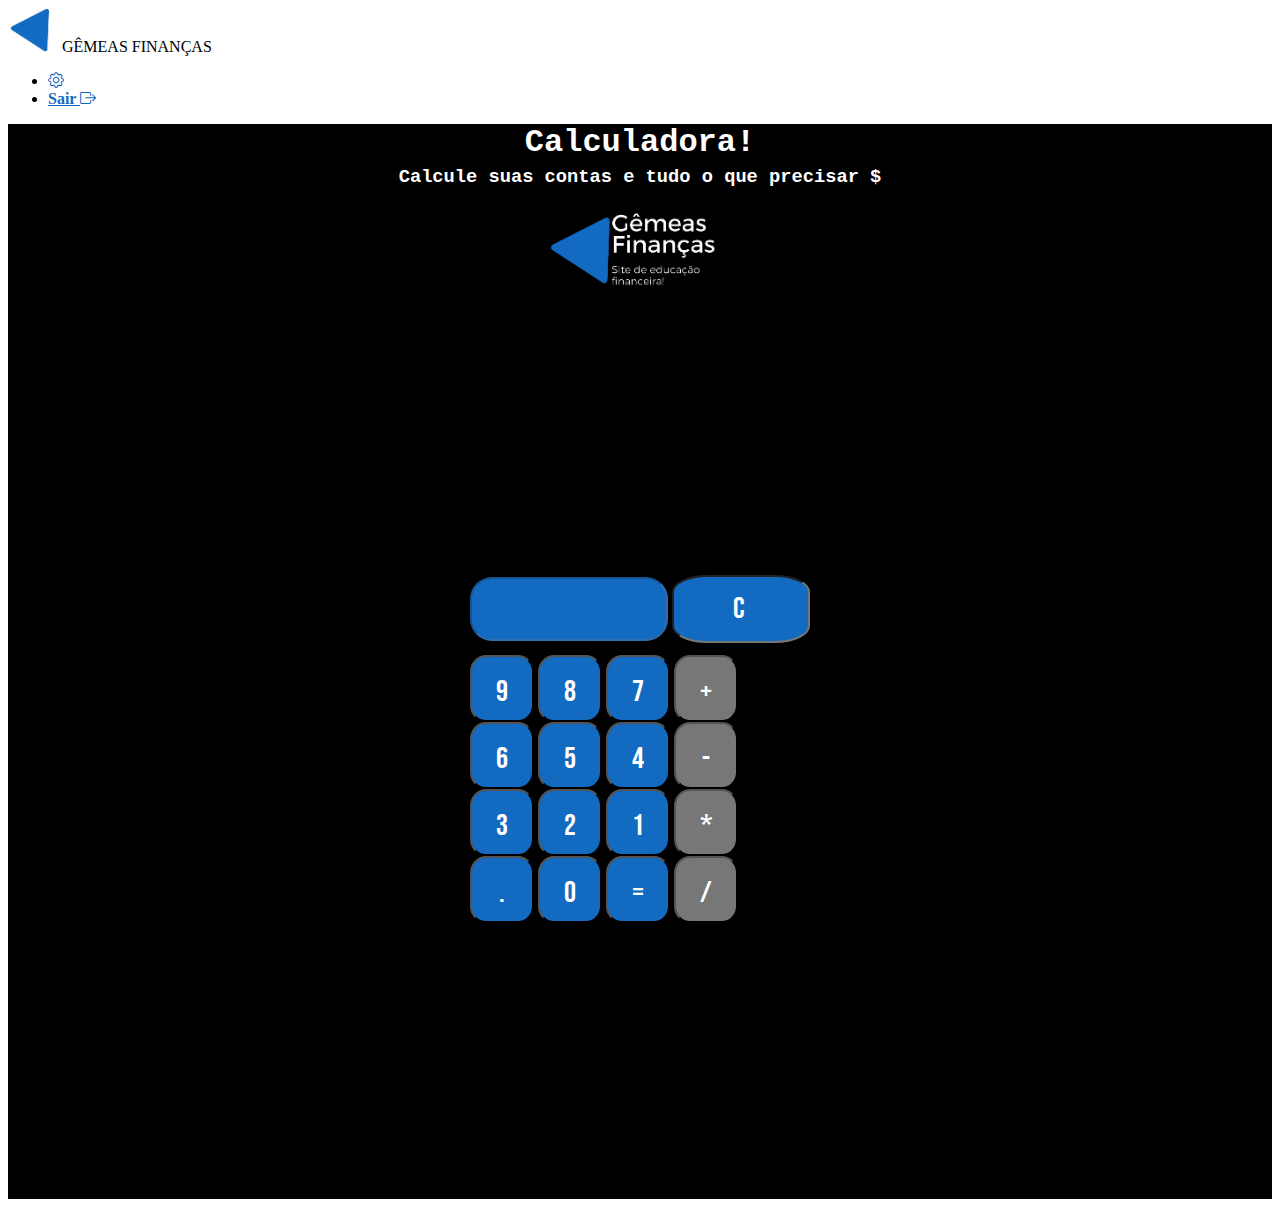
<file: calculadora.html>
<!doctype html>
<html lang="en">

<head>
    <!-- Required meta tags -->
    <meta charset="utf-8">
    <meta name="viewport" content="width=device-width, initial-scale=1">

    <!-- Bootstrap CSS -->
    <link href="https://cdn.jsdelivr.net/npm/bootstrap@5.1.3/dist/css/bootstrap.min.css" rel="stylesheet" integrity="sha384-1BmE4kWBq78iYhFldvKuhfTAU6auU8tT94WrHftjDbrCEXSU1oBoqyl2QvZ6jIW3" crossorigin="anonymous" />
    <link rel="stylesheet" href="https://cdn.jsdelivr.net/npm/bootstrap-icons@1.7.2/font/bootstrap-icons.css">

    <!-- Custom CSS-->
    <link rel="stylesheet" href="css/styles-calculadora.css">

    <title>Calculadora GF</title>
</head>

<body>

    <!-- NavBar-->
    <nav id="NavBar" class="py-2 bg-light">
        <div class="container-fluid">
            <div class="row">
                <div class="col">
                    <div>
                        <img id="logo" src="img/ltaa.png" alt="logo">
                        <span class="text-upercase lead px-1"> GÊMEAS FINANÇAS </span>
                    </div>
                </div>
                <div class="col">

                    <div class="d-flex flex-row-reverse bd-highlight">
                        <ul class="nav">
                            <li class="nav-item">
                                <a class="nav-link nav-link-text" href="#">
                                    <i class="bi bi-gear"></i>
                                </a>
                            </li>
                            <li class="nav-item">
                                <a class="nav-link nav-link-text" href="index.html">
                                Sair <i class="bi bi-box-arrow-right"></i>
                              </a>
                            </li>
                        </ul>
                    </div>
                </div>

            </div>
        </div>
    </nav>
    <!-- // NavBar-->

    <div class="bg">
        <div class="titulos">
            <h1 class="page-title">
                Calculadora!
            </h1>
            <h3 class="page-subtitle">Calcule suas contas e tudo o que precisar $
            </h3>
            <img src="img/logo-azul.png" class="page-logo" alt="">
        </div>


        <div class="cal">
            <div class="main">
                <form action="" name="Calculator">

                    <input type="text" class="text maincolor" name="text1" disabled>
                    <input type="text" class="text1 maincolor" name="text12" value="C" onclick="location.reload()"><br>

                    <input type="button" class="num maincolor" name="btn9" value="9" onclick="displaynum(btn9.value)">
                    <input type="button" class="num maincolor" name="btn8" value="8" onclick="displaynum(btn8.value)">
                    <input type="button" class="num maincolor" name="btn7" value="7" onclick="displaynum(btn7.value)">
                    <input type="button" class="num cinza" name="addbtn" value="+" onclick="displaynum(addbtn.value)"><br>

                    <input type="button" class="num maincolor" name="btn6" value="6" onclick="displaynum(btn6.value)">
                    <input type="button" class="num maincolor" name="btn5" value="5" onclick="displaynum(btn5.value)">
                    <input type="button" class="num maincolor" name="btn4" value="4" onclick="displaynum(btn4.value)">
                    <input type="button" class="num cinza" name="subbtn" value="-" onclick="displaynum(subbtn.value)"><br>

                    <input type="button" class="num maincolor" name="btn3" value="3" onclick="displaynum(btn3.value)">
                    <input type="button" class="num maincolor" name="btn2" value="2" onclick="displaynum(btn2.value)">
                    <input type="button" class="num maincolor" name="btn1" value="1" onclick="displaynum(btn1.value)">
                    <input type="button" class="num cinza" name="mulbtn" value="*" onclick="displaynum(mulbtn.value)"><br>

                    <input type="button" class="num maincolor" name="dot" value="." onclick="displaynum(dot.value)">
                    <input type="button" class="num maincolor" name="btn0" value="0" onclick="displaynum(btn0.value)">
                    <input type="button" class="num maincolor" name="eqlbtn" value="=" onclick="text1.value=eval(text1.value)">
                    <input type="button" class="num cinza" name="divbtn" value="/" onclick="displaynum(divbtn.value)"><br>




                </form>
            </div>
        </div>

    </div>

    <script type="text/javascript" src="js/script-calculadora.js"></script>
</body>

</html>
</file>
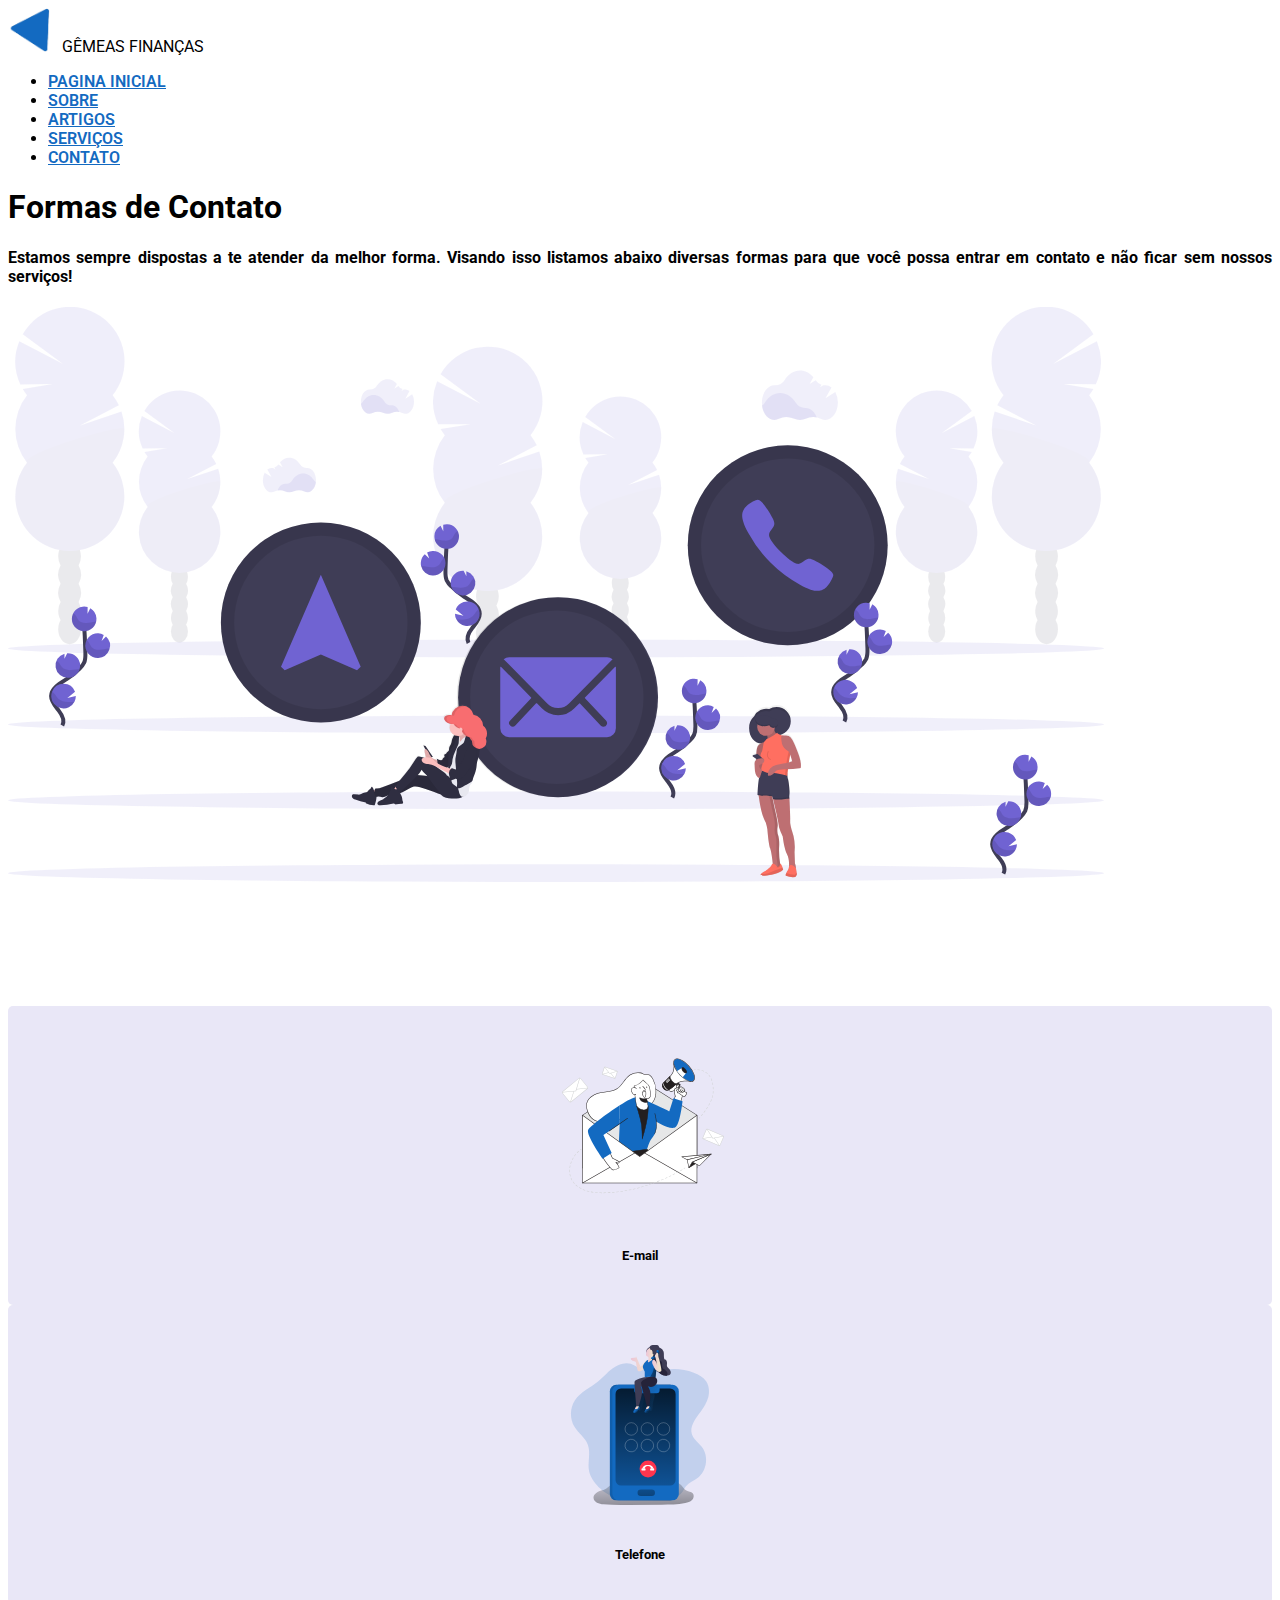
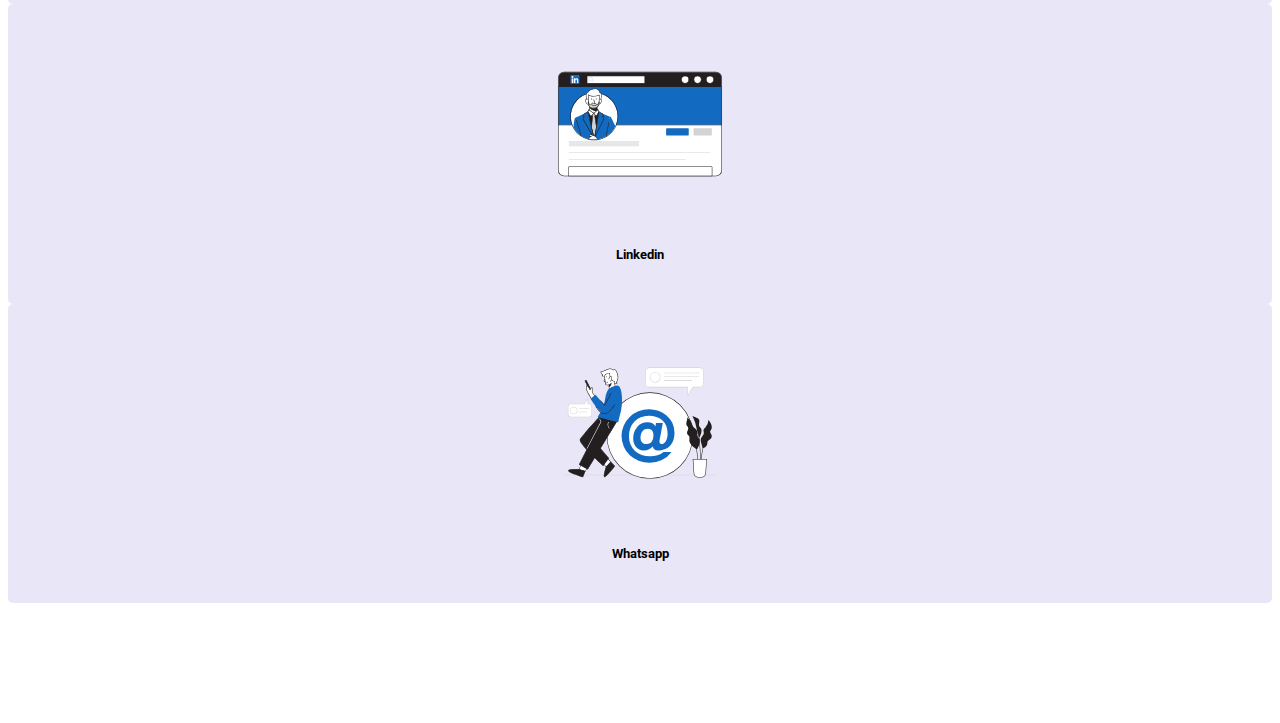
<file: contato.html>
<!doctype html>
<html lang="en">

<head>
    <!-- Required meta tags -->
    <meta charset="utf-8">
    <meta name="viewport" content="width=device-width, initial-scale=1">

    <!-- Bootstrap CSS -->
    <link href="https://cdn.jsdelivr.net/npm/bootstrap@5.1.3/dist/css/bootstrap.min.css" rel="stylesheet" integrity="sha384-1BmE4kWBq78iYhFldvKuhfTAU6auU8tT94WrHftjDbrCEXSU1oBoqyl2QvZ6jIW3" crossorigin="anonymous" />


    <!-- Custom CSS-->
    <link rel="preconnect" href="https://fonts.googleapis.com">
    <link rel="preconnect" href="https://fonts.gstatic.com" crossorigin>
    <link href="https://fonts.googleapis.com/css2?family=Roboto:ital,wght@0,400;0,500;0,900;1,700&display=swap" rel="stylesheet">
    <link rel="stylesheet" href="css/styles.css">

    <title>Gêmeas Finanças</title>
</head>

<body>
    <!-- NavBar Head-->
    <nav id="NavBar" class="py-2 bg-light">
        <div class="container-fluid">
            <div class="row">
                <div class="col">
                    <div>
                        <img id="logo" src="img/ltaa.png" alt="logo">
                        <span class="text-upercase lead px-1"> GÊMEAS FINANÇAS </span>
                    </div>
                </div>
                <div class="col">

                    <div class="d-flex flex-row-reverse bd-highlight">
                        <ul class="nav">
                            <li class="nav-item">
                                <a class="nav-link active nav-link-text" aria-current="page" href="index.html">PAGINA INICIAL</a>
                            </li>
                            <li class="nav-item">
                                <a class="nav-link nav-link-text" href="sobre.html">SOBRE</a>
                            </li>
                            <li class="nav-item">
                                <a class="nav-link nav-link-text" href="saiba-mais.html">ARTIGOS</a>
                            </li>
                            <li class="nav-item">
                                <a class="nav-link nav-link-text" href="services.html">SERVIÇOS</a>
                            </li>
                            <li class="nav-item">
                                <a class="nav-link nav-link-text" href="contato.html">CONTATO</a>
                            </li>

                        </ul>
                    </div>
                </div>

            </div>
        </div>
    </nav>
    <!-- // NavBar Head-->


    <!--Slider-->
    <div id="slider" class="block">
        <div class="container pt-5">
            <div class="row">
                <div class="col-md-4 align-self-center mb-md-0 mb-4">
                    <h1>Formas de Contato </h1>
                    <h4>Estamos sempre dispostas a te atender da melhor forma. Visando isso listamos abaixo diversas formas para que você possa entrar em contato e não ficar sem nossos serviços!</h4>

                </div>

                <div class="col-md-8 align-self-center text-center">
                    <img src="img/contact.svg" class="img-fluid" />
                </div>
            </div>
        </div>
    </div>
    <!-- // Slider-->


    <!--Contato-->
    <div id="servicos" class="block">
        <div class="container">
            <div class="row">
                <div class="col-lg-3 col-md-6 mb-4 mb-lg-0">
                    <a href="mailto:gemeas.financas@gmail.com" class="destaque">
                        <div class="img-container mb-3">
                            <img src="img/email.svg" class="img-fluid" />
                        </div>
                        <h5 class="text-uppercase">E-mail</h5>
                    </a>
                </div>
                <div class="col-lg-3 col-md-6 mb-4 mb-lg-0">
                    <a href="tel:+55-82-3551-9596" class="destaque">
                        <div class="img-container mb-3">
                            <img src="img/telefone.svg" class="img-fluid" />
                        </div>
                        <h5 class="text-uppercase">Telefone</h5>
                    </a>
                </div>
                <div class="col-lg-3 col-md-6 mb-4 mb-lg-0">
                    <a href="https://www.linkedin.com/in/viviane-farias-4808591ab/" class="destaque">
                        <div class="img-container mb-3">
                            <img src="img/LinkedIn.svg" class="img-fluid" />
                        </div>
                        <h5 class="text-uppercase">Linkedin</h5>
                    </a>
                </div>
                <div class="col-lg-3 col-md-6 mb-4 mb-lg-0">
                    <a href="tel:+55-82-99582145" class="destaque">
                        <div class="img-container mb-3">
                            <img src="img/wpp.svg" class="img-fluid" />
                        </div>
                        <h5 class="text-uppercase">Whatsapp</h5>
                    </a>
                </div>
            </div>

        </div>

        <!--//Contato-->





























        <!-- Optional JavaScript; choose one of the two! -->

        <!-- Option 1: Bootstrap Bundle with Popper -->
        <script src="https://cdn.jsdelivr.net/npm/bootstrap@5.1.3/dist/js/bootstrap.bundle.min.js" integrity="sha384-ka7Sk0Gln4gmtz2MlQnikT1wXgYsOg+OMhuP+IlRH9sENBO0LRn5q+8nbTov4+1p" crossorigin="anonymous"></script>

        <!-- Option 2: Separate Popper and Bootstrap JS -->
        <!--
    <script src="https://cdn.jsdelivr.net/npm/@popperjs/core@2.10.2/dist/umd/popper.min.js" integrity="sha384-7+zCNj/IqJ95wo16oMtfsKbZ9ccEh31eOz1HGyDuCQ6wgnyJNSYdrPa03rtR1zdB" crossorigin="anonymous"></script>
    <script src="https://cdn.jsdelivr.net/npm/bootstrap@5.1.3/dist/js/bootstrap.min.js" integrity="sha384-QJHtvGhmr9XOIpI6YVutG+2QOK9T+ZnN4kzFN1RtK3zEFEIsxhlmWl5/YESvpZ13" crossorigin="anonymous"></script>
    -->
</body>

</html>
</file>
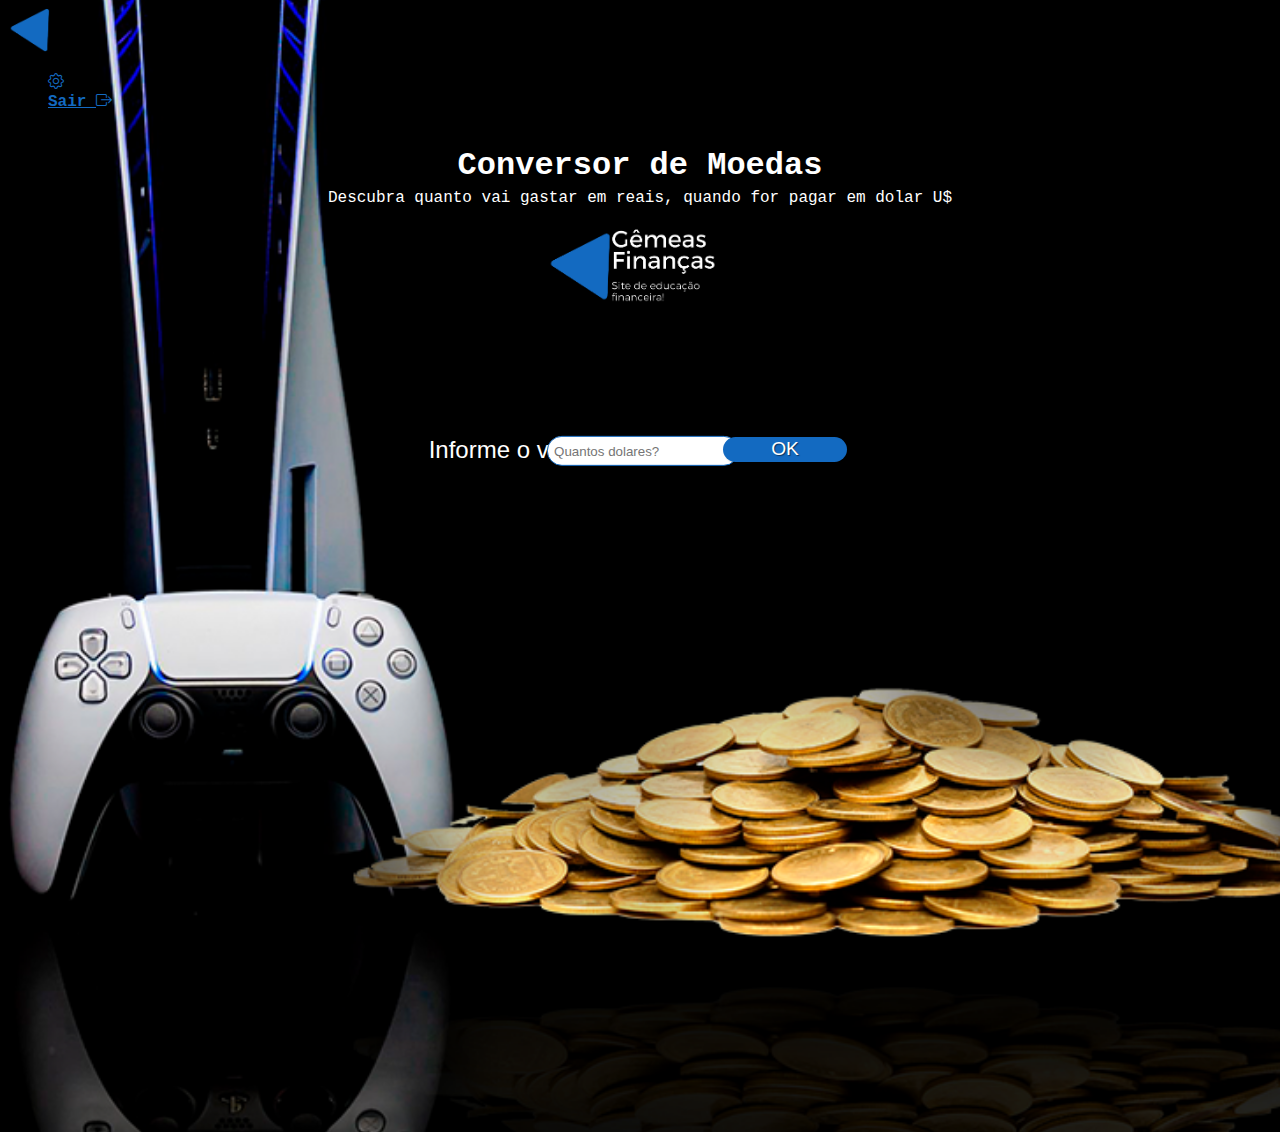
<file: converter-dolar.html>
<!doctype html>
<html lang="en">

<head>
    <!-- Required meta tags -->
    <meta charset="utf-8">
    <meta name="viewport" content="width=device-width, initial-scale=1">

    <!-- Bootstrap CSS -->
    <link href="https://cdn.jsdelivr.net/npm/bootstrap@5.1.3/dist/css/bootstrap.min.css" rel="stylesheet" integrity="sha384-1BmE4kWBq78iYhFldvKuhfTAU6auU8tT94WrHftjDbrCEXSU1oBoqyl2QvZ6jIW3" crossorigin="anonymous" />
    <link rel="stylesheet" href="https://cdn.jsdelivr.net/npm/bootstrap-icons@1.7.2/font/bootstrap-icons.css">

    <!-- Custom CSS-->
    <link rel="stylesheet" href="css/styles-conversor.css">

    <title>Conversor GF</title>
</head>

<body>

    <!-- NavBar-->
    <nav id="NavBar" class="py-2 bg-light">
        <div class="container-fluid">
            <div class="row">
                <div class="col">
                    <div>
                        <img id="logo" src="img/ltaa.png" alt="logo">
                    </div>
                </div>
                <div class="col">

                    <div class="d-flex flex-row-reverse bd-highlight">
                        <ul class="nav">
                            <li class="nav-item">
                                <a class="nav-link nav-link-text" href="#">
                                    <i class="bi bi-gear"></i>
                                </a>
                            </li>
                            <li class="nav-item">
                                <a class="nav-link nav-link-text" href="index.html">
                                Sair <i class="bi bi-box-arrow-right"></i>
                              </a>
                            </li>
                        </ul>
                    </div>
                </div>

            </div>
        </div>
    </nav>
    <!-- // NavBar-->


    <div class="container">
        <h1 class="page-title">
            Conversor de Moedas
        </h1>
        <p class="page-subtitle">
            Descubra quanto vai gastar em reais, quando for pagar em dolar U$
        </p>
        <img src="img/logo-azul.png" class="page-logo" alt="">
    </div>

    <h2></h2>
    <main>
        <div class="campo">
            <label for="number">Informe o valor:</label>
            <input type="number" placeholder="Quantos dolares?" id="number">
            <button class="botao">OK</button>
            <span id="resultado"></span>
        </div>
    </main>
    <script type="text/javascript" src="js/script-conversor.js"></script>
</body>

</html>
</file>
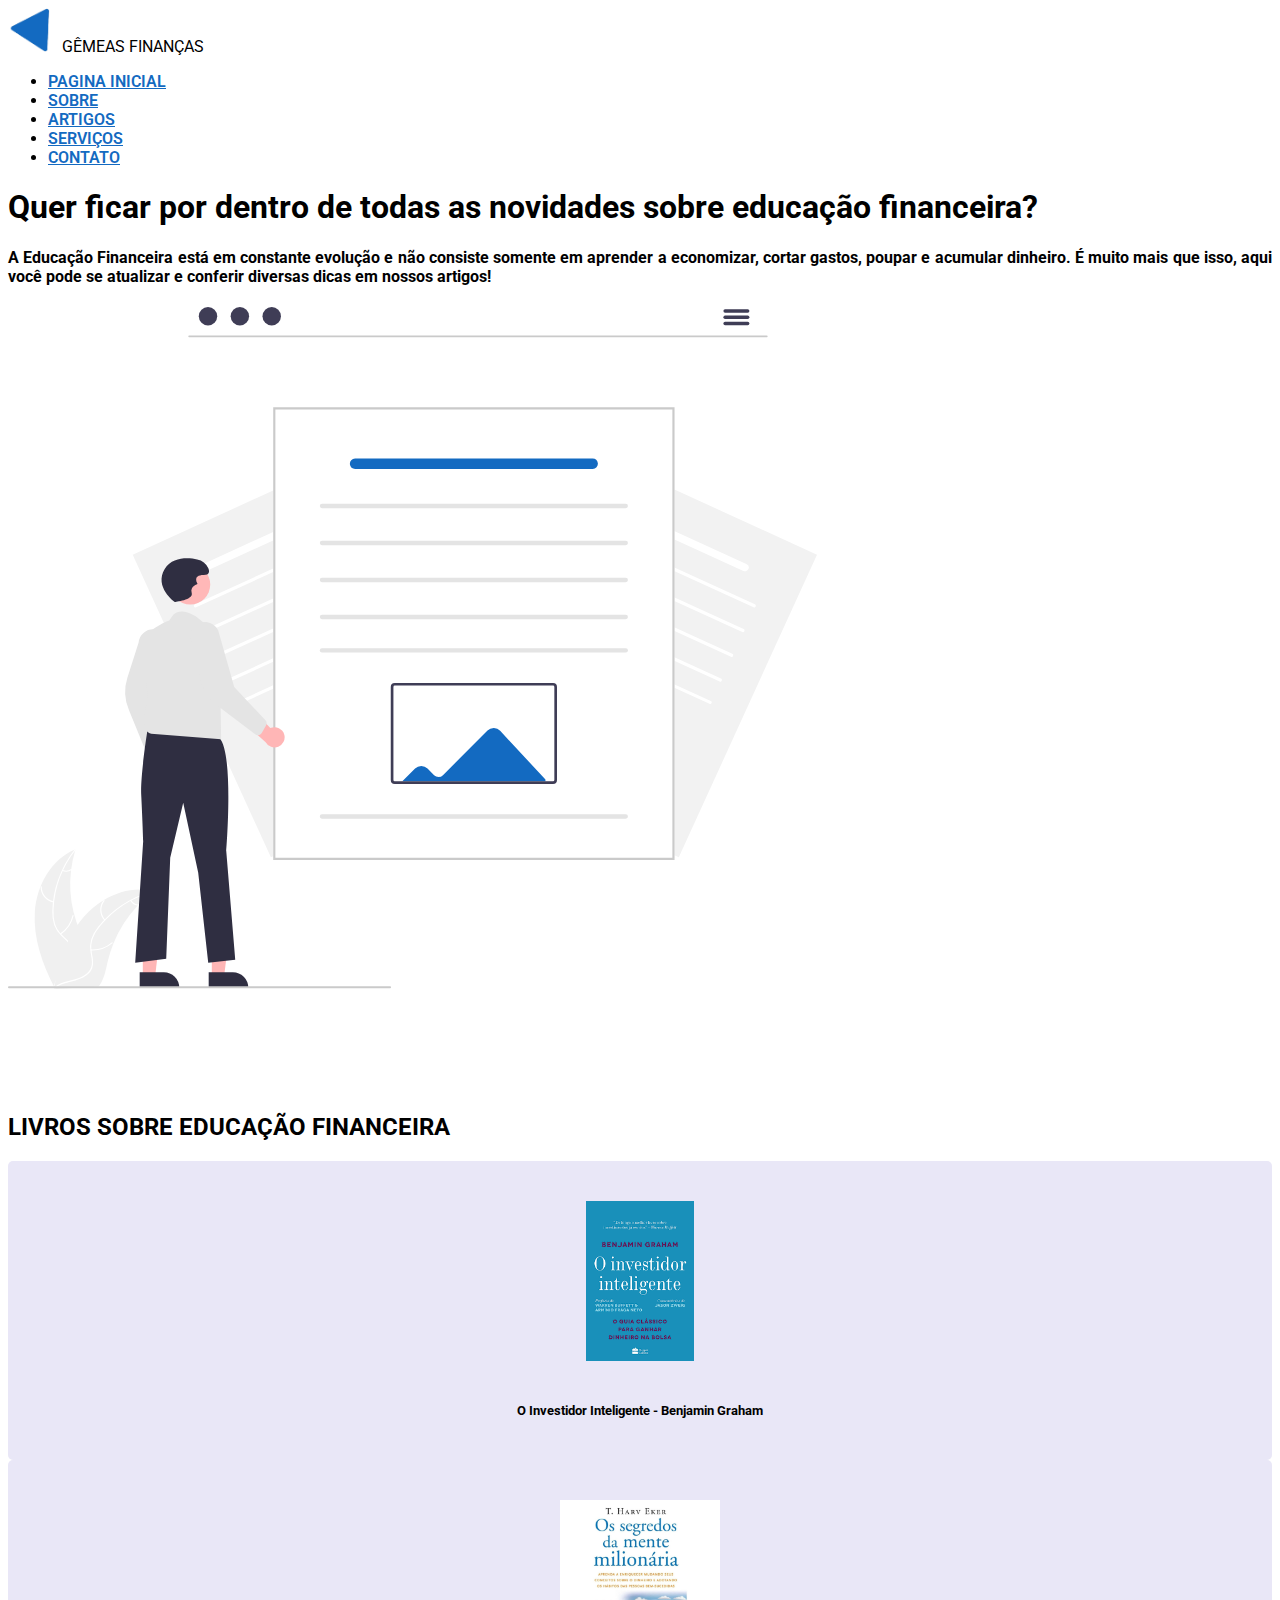
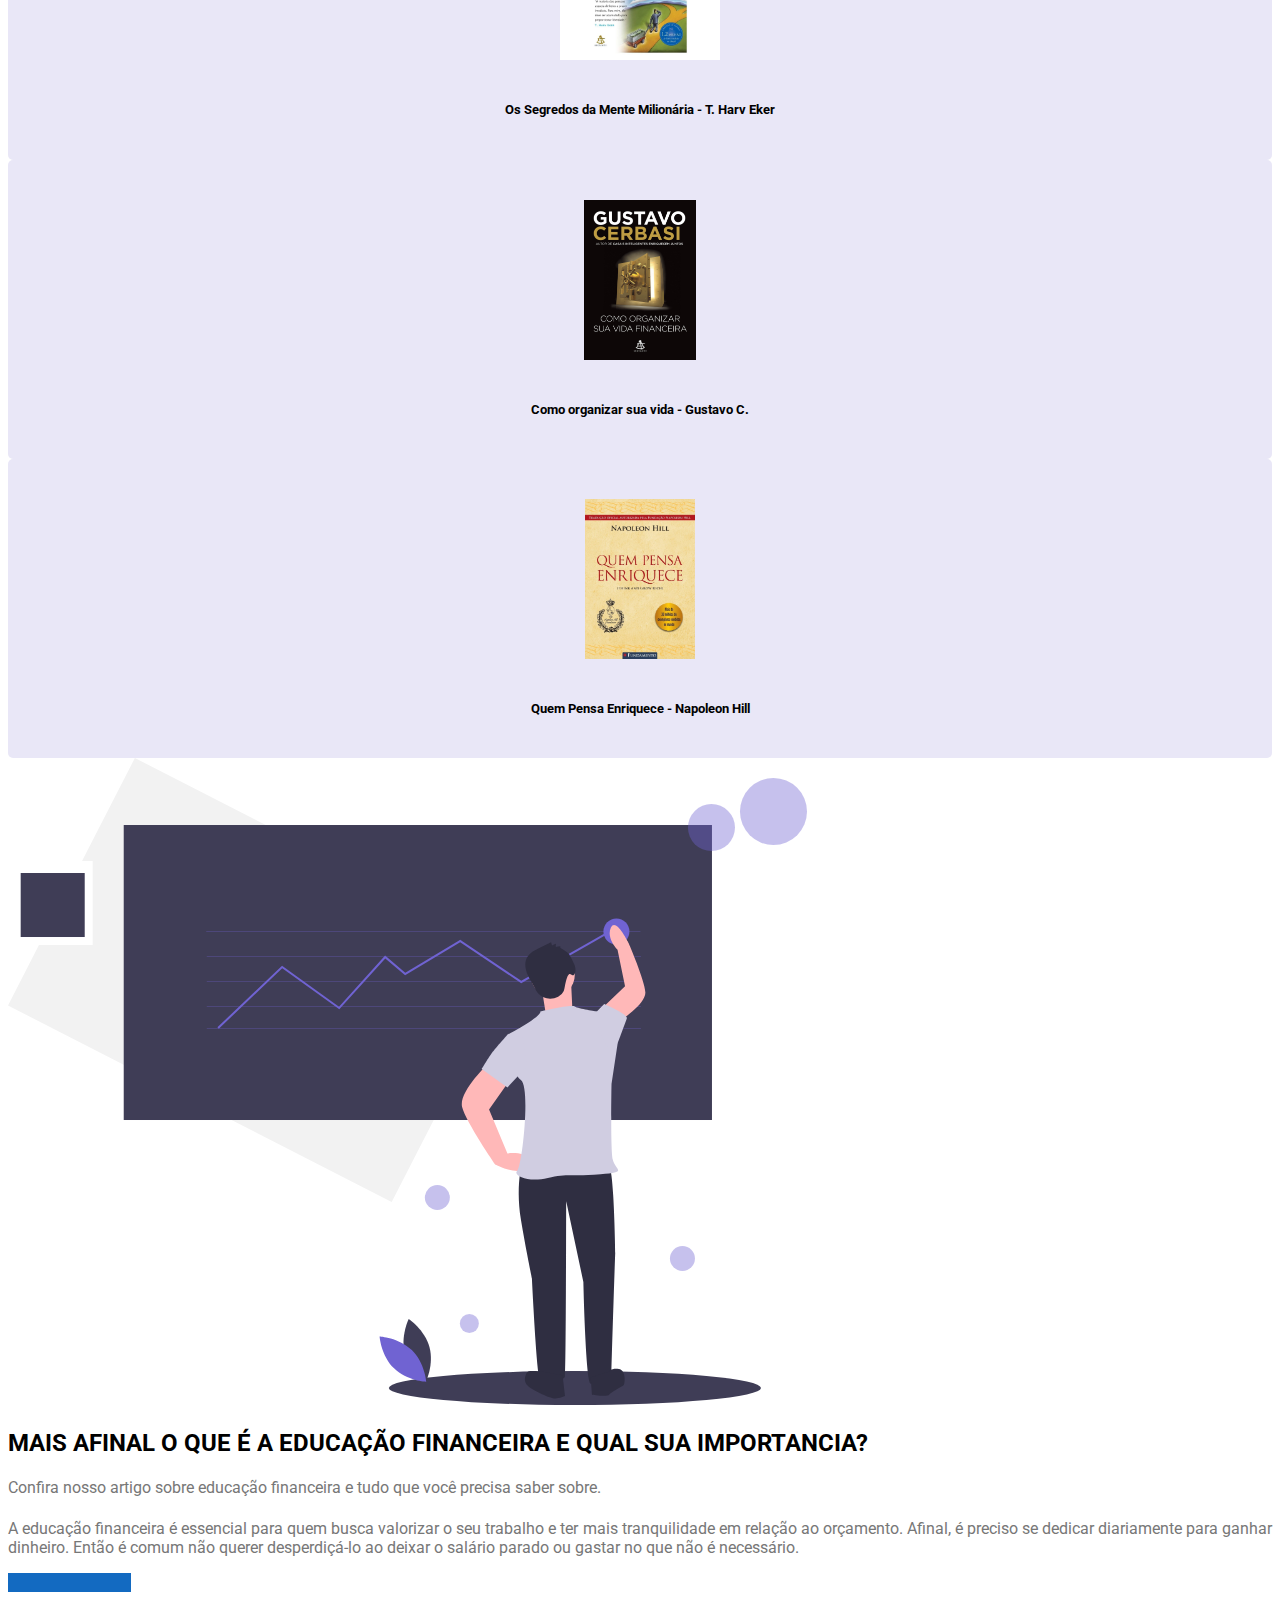
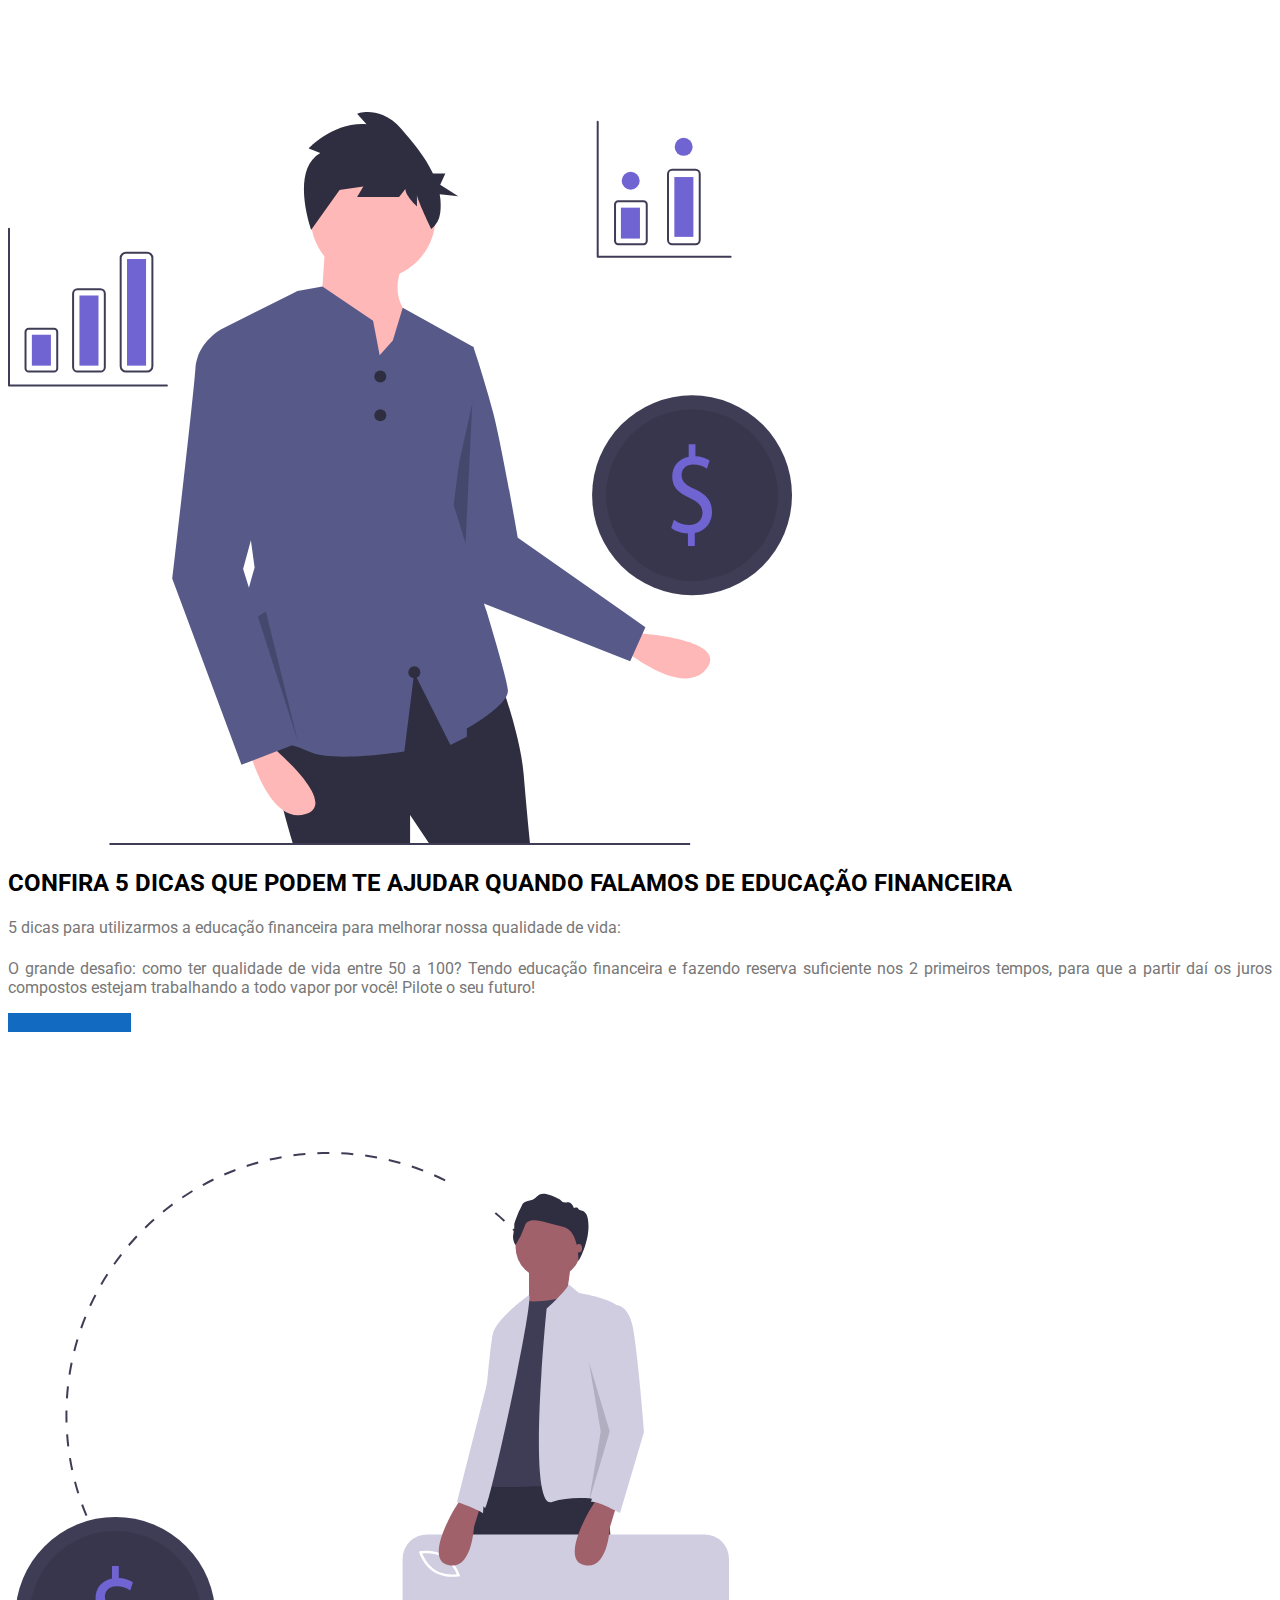
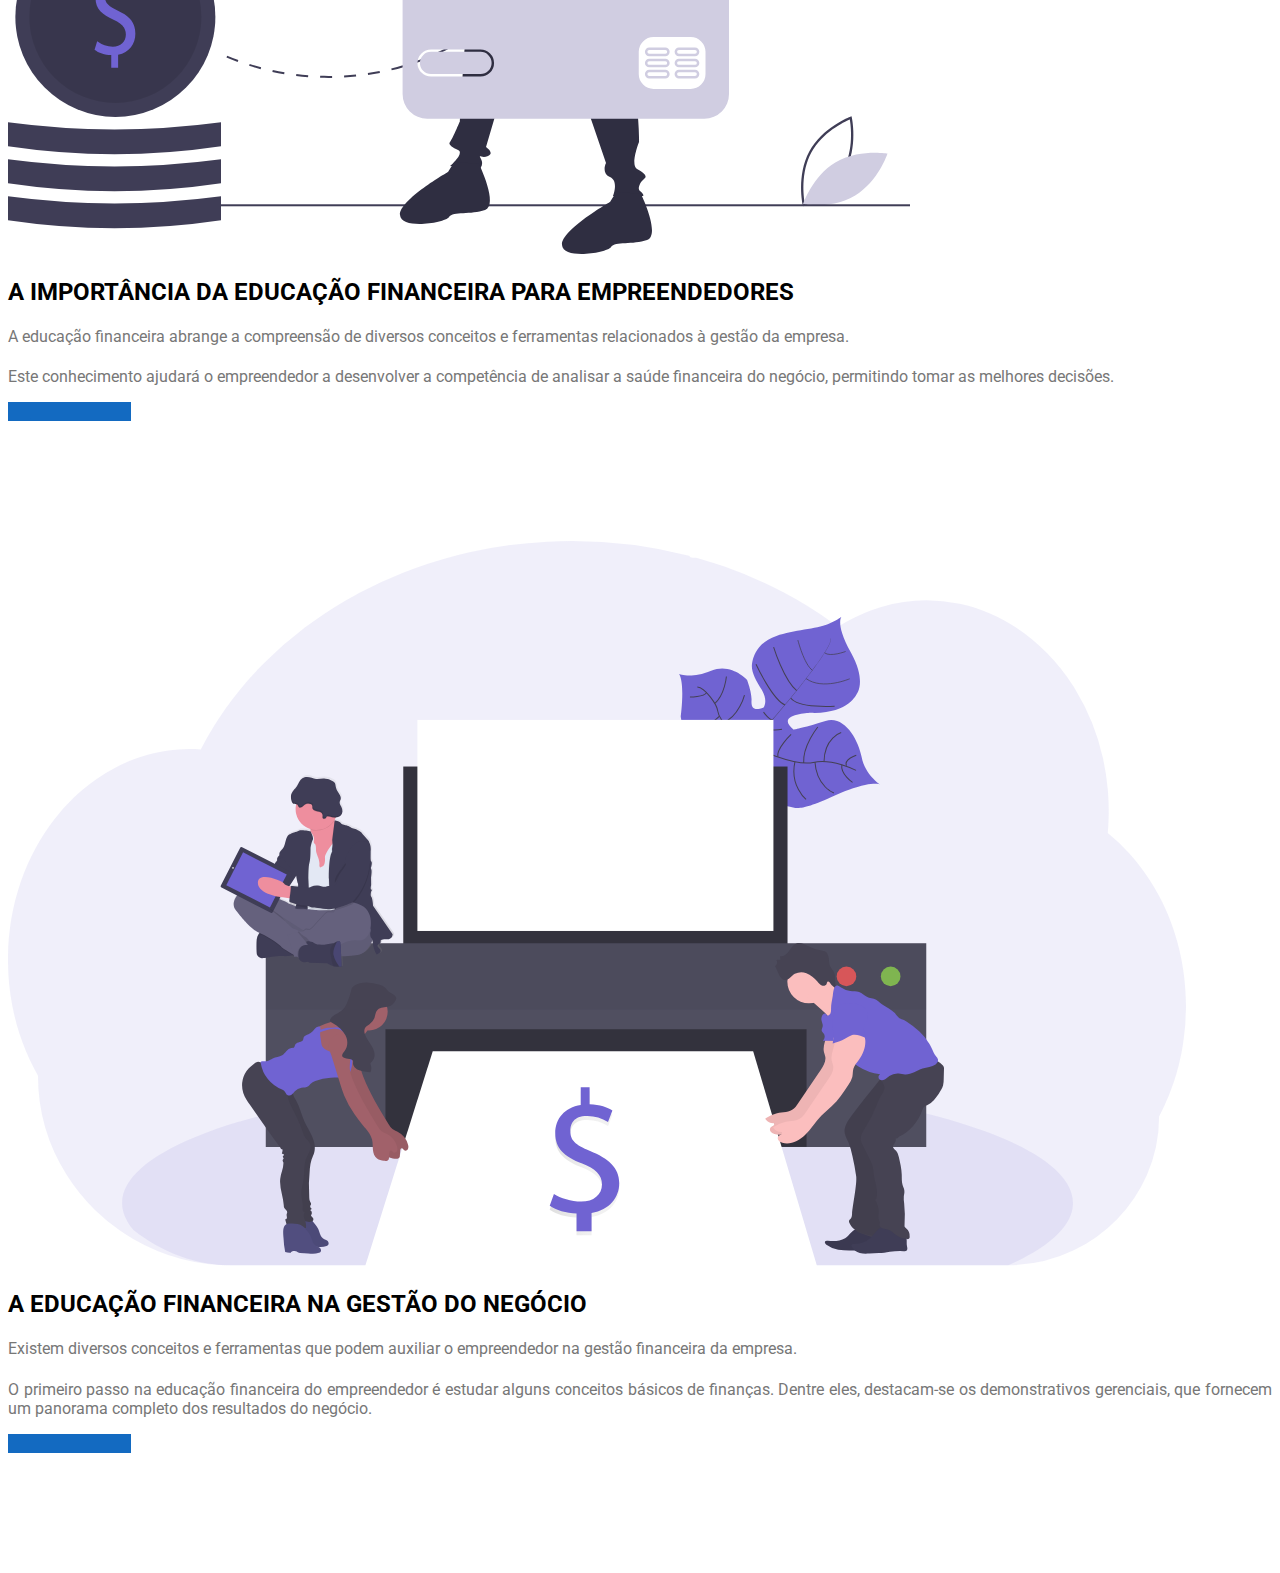
<file: saiba-mais.html>
<!doctype html>
<html lang="en">

<head>
    <!-- Required meta tags -->
    <meta charset="utf-8">
    <meta name="viewport" content="width=device-width, initial-scale=1">

    <!-- Bootstrap CSS -->
    <link href="https://cdn.jsdelivr.net/npm/bootstrap@5.1.3/dist/css/bootstrap.min.css" rel="stylesheet" integrity="sha384-1BmE4kWBq78iYhFldvKuhfTAU6auU8tT94WrHftjDbrCEXSU1oBoqyl2QvZ6jIW3" crossorigin="anonymous" />


    <!-- Custom CSS-->
    <link rel="preconnect" href="https://fonts.googleapis.com">
    <link rel="preconnect" href="https://fonts.gstatic.com" crossorigin>
    <link href="https://fonts.googleapis.com/css2?family=Roboto:ital,wght@0,400;0,500;0,900;1,700&display=swap" rel="stylesheet">
    <link rel="stylesheet" href="css/styles.css">

    <title>Gêmeas Finanças</title>
</head>

<body>
    <!-- NavBar Head-->
    <nav id="NavBar" class="py-2 bg-light">
        <div class="container-fluid">
            <div class="row">
                <div class="col">
                    <div>
                        <img id="logo" src="img/ltaa.png" alt="logo">
                        <span class="text-upercase lead px-1"> GÊMEAS FINANÇAS </span>
                    </div>
                </div>
                <div class="col">

                    <div class="d-flex flex-row-reverse bd-highlight">
                        <ul class="nav">
                            <li class="nav-item">
                                <a class="nav-link active nav-link-text" aria-current="page" href="index.html">PAGINA INICIAL</a>
                            </li>
                            <li class="nav-item">
                                <a class="nav-link nav-link-text" href="sobre.html">SOBRE</a>
                            </li>
                            <li class="nav-item">
                                <a class="nav-link nav-link-text" href="saiba-mais.html">ARTIGOS</a>
                            </li>
                            <li class="nav-item">
                                <a class="nav-link nav-link-text" href="services.html">SERVIÇOS</a>
                            </li>
                            <li class="nav-item">
                                <a class="nav-link nav-link-text" href="contato.html">CONTATO</a>
                            </li>

                        </ul>
                    </div>
                </div>

            </div>
        </div>
    </nav>
    <!-- // NavBar Head-->

    <!--Slider-->
    <div id="slider" class="block">
        <div class="container pt-5">
            <div class="row">
                <div class="col-md-4 align-self-center mb-md-0 mb-4">
                    <h1>Quer ficar por dentro de todas as novidades sobre educação financeira?</h1>
                    <h4>A Educação Financeira está em constante evolução e não consiste somente em aprender a economizar, cortar gastos, poupar e acumular dinheiro. É muito mais que isso, aqui você pode se atualizar e conferir diversas dicas em nossos artigos!</h4>
                </div>
                <div class="col-md-8 align-self-center text-center">
                    <img src="img/materias.svg" class="img-fluid" />
                </div>

            </div>

        </div>
    </div>
    <!-- // Slider-->

    <!--Livros-->
    <div id="servicos" class="block">
        <div class="container">
            <h2 class="title text-center">Livros sobre educação financeira</h2>
            <div class="row">
                <div class="col-lg-3 col-md-6 mb-4 mb-lg-0">
                    <a href="https://www.amazon.com.br/Investidor-Inteligente-Benjamin-Graham/dp/8595080801/ref=asc_df_8595080801/?tag=googleshopp00-20&linkCode=df0&hvadid=379818470822&hvpos=&hvnetw=g&hvrand=17094834255052278345&hvpone=&hvptwo=&hvqmt=&hvdev=c&hvdvcmdl=&hvlocint=&hvlocphy=9047789&hvtargid=pla-396355456691&psc=1"
                        class="destaque">
                        <div class="img-container mb-3">
                            <img src="img/lv01.png" class="img-fluid" />
                        </div>
                        <h5 class="text-uppercase">O Investidor Inteligente - Benjamin Graham</h5>
                    </a>
                </div>
                <div class="col-lg-3 col-md-6 mb-4 mb-lg-0">
                    <a href="https://www.amazon.com.br/segredos-mente-milion%C3%A1ria-Harv-Eker/dp/8575422391/ref=asc_df_8575422391/?tag=googleshopp00-20&linkCode=df0&hvadid=379795101554&hvpos=&hvnetw=g&hvrand=13069362323859750677&hvpone=&hvptwo=&hvqmt=&hvdev=c&hvdvcmdl=&hvlocint=&hvlocphy=9047789&hvtargid=pla-572355951315&psc=1"
                        class="destaque">
                        <div class="img-container mb-3">
                            <img src="img/lv02.jpg" class="img-fluid" />
                        </div>
                        <h5 class="text-uppercase">Os Segredos da Mente Milionária - T. Harv Eker</h5>
                    </a>
                </div>
                <div class="col-lg-3 col-md-6 mb-4 mb-lg-0">
                    <a href="https://www.amazon.com.br/Como-organizar-sua-vida-financeira/dp/8543102588/ref=asc_df_8543102588/?tag=googleshopp00-20&linkCode=df0&hvadid=379726004332&hvpos=&hvnetw=g&hvrand=16995800865676837407&hvpone=&hvptwo=&hvqmt=&hvdev=c&hvdvcmdl=&hvlocint=&hvlocphy=9047789&hvtargid=pla-571805228158&psc=1"
                        class="destaque">
                        <div class="img-container mb-3">
                            <img src="img/lv3.jpg" class="img-fluid" />
                        </div>
                        <h5 class="text-uppercase">Como organizar sua vida - Gustavo C.</h5>

                    </a>
                </div>
                <div class="col-lg-3 col-md-6 mb-4 mb-lg-0">
                    <a href="https://www.americanas.com.br/produto/6947931?epar=bp_pl_00_go_liv_todas_geral_gmv&opn=YSMESP&WT.srch=1&gclid=Cj0KCQiAweaNBhDEARIsAJ5hwbfg7fR4NRAgl-QzZ8DKIx8HNSABN7bKj0jCtgQnsW79GBlDT7JgxQ0aAtLfEALw_wcB" class="destaque">
                        <div class="img-container mb-3">
                            <img src="img/lv4.jpg" class="img-fluid" />
                        </div>
                        <h5 class="text-uppercase">Quem Pensa Enriquece - Napoleon Hill</h5>

                    </a>
                </div>
            </div>

        </div>

        <!--//Livros-->





        <!--Artigos-->
        <div id="sobre" class="block">
            <div class="container">
                <div class="row">
                    <div class="col-md-6 text-center align-self-center order-md-1 order-2">
                        <img src="img/art01.svg" class="img-fluid" />
                    </div>
                    <div class="col-md-6 align-self-center mb-md-0 mb-4 order-md-2 order-1">
                        <h2 class="title">Mais afinal o que é a educação financeira e qual sua importancia?</h2>
                        <h4 class="subtitle">Confira nosso artigo sobre educação financeira e tudo que você precisa saber sobre.</h4>
                        <p>A educação financeira é essencial para quem busca valorizar o seu trabalho e ter mais tranquilidade em relação ao orçamento. Afinal, é preciso se dedicar diariamente para ganhar dinheiro. Então é comum não querer desperdiçá-lo
                            ao deixar o salário parado ou gastar no que não é necessário.</p>
                        <a href="artg01.html" class="btn btn-primary button button-primay">saiba mais</a>
                    </div>
                </div>
            </div>
        </div>
        <!-- // Artigos-->

        <!--Artigos-->
        <div id="sobre" class="block">
            <div class="container">
                <div class="row">
                    <div class="col-md-6 text-center align-self-center order-md-1 order-2">
                        <img src="img/test.svg" class="img-fluid" />
                    </div>
                    <div class="col-md-6 align-self-center mb-md-0 mb-4 order-md-2 order-1">
                        <h2 class="title">Confira 5 dicas que podem te ajudar quando falamos de educação financeira</h2>
                        <h4 class="subtitle">5 dicas para utilizarmos a educação financeira para melhorar nossa qualidade de vida:</h4>
                        <p>O grande desafio: como ter qualidade de vida entre 50 a 100? Tendo educação financeira e fazendo reserva suficiente nos 2 primeiros tempos, para que a partir daí os juros compostos estejam trabalhando a todo vapor por você! Pilote
                            o seu futuro!</p>
                        <a href="artg02.html" class="btn btn-primary button button-primay">saiba mais</a>
                    </div>
                </div>
            </div>
        </div>
        <!-- // Artigos-->


        <!--Artigos-->
        <div id="sobre" class="block">
            <div class="container">
                <div class="row">
                    <div class="col-md-6 text-center align-self-center order-md-1 order-2">
                        <img src="img/artg03.svg" class="img-fluid" />
                    </div>
                    <div class="col-md-6 align-self-center mb-md-0 mb-4 order-md-2 order-1">
                        <h2 class="title">A importância da educação financeira para empreendedores </h2>
                        <h4 class="subtitle">A educação financeira abrange a compreensão de diversos conceitos e ferramentas relacionados à gestão da empresa. </h4>
                        <p>Este conhecimento ajudará o empreendedor a desenvolver a competência de analisar a saúde financeira do negócio, permitindo tomar as melhores decisões.</p>
                        <a href="artg03.html" class="btn btn-primary button button-primay">saiba mais</a>
                    </div>
                </div>
            </div>
        </div>
        <!-- // Artigos-->

        <!--Artigos-->
        <div id="sobre" class="block">
            <div class="container">
                <div class="row">
                    <div class="col-md-6 text-center align-self-center order-md-1 order-2">
                        <img src="img/artg04.svg" class="img-fluid" />
                    </div>
                    <div class="col-md-6 align-self-center mb-md-0 mb-4 order-md-2 order-1">
                        <h2 class="title">A educação financeira na gestão do negócio</h2>
                        <h4 class="subtitle">Existem diversos conceitos e ferramentas que podem auxiliar o empreendedor na gestão financeira da empresa. </h4>
                        <p>O primeiro passo na educação financeira do empreendedor é estudar alguns conceitos básicos de finanças. Dentre eles, destacam-se os demonstrativos gerenciais, que fornecem um panorama completo dos resultados do negócio.</p>
                        <a href="artg04.html" class="btn btn-primary button button-primay">saiba mais</a>
                    </div>
                </div>
            </div>
        </div>
        <!-- // Artigos-->

































        <!-- Optional JavaScript; choose one of the two! -->

        <!-- Option 1: Bootstrap Bundle with Popper -->
        <script src="https://cdn.jsdelivr.net/npm/bootstrap@5.1.3/dist/js/bootstrap.bundle.min.js" integrity="sha384-ka7Sk0Gln4gmtz2MlQnikT1wXgYsOg+OMhuP+IlRH9sENBO0LRn5q+8nbTov4+1p" crossorigin="anonymous"></script>

        <!-- Option 2: Separate Popper and Bootstrap JS -->
        <!--
    <script src="https://cdn.jsdelivr.net/npm/@popperjs/core@2.10.2/dist/umd/popper.min.js" integrity="sha384-7+zCNj/IqJ95wo16oMtfsKbZ9ccEh31eOz1HGyDuCQ6wgnyJNSYdrPa03rtR1zdB" crossorigin="anonymous"></script>
    <script src="https://cdn.jsdelivr.net/npm/bootstrap@5.1.3/dist/js/bootstrap.min.js" integrity="sha384-QJHtvGhmr9XOIpI6YVutG+2QOK9T+ZnN4kzFN1RtK3zEFEIsxhlmWl5/YESvpZ13" crossorigin="anonymous"></script>
    -->
</body>

</html>
</file>
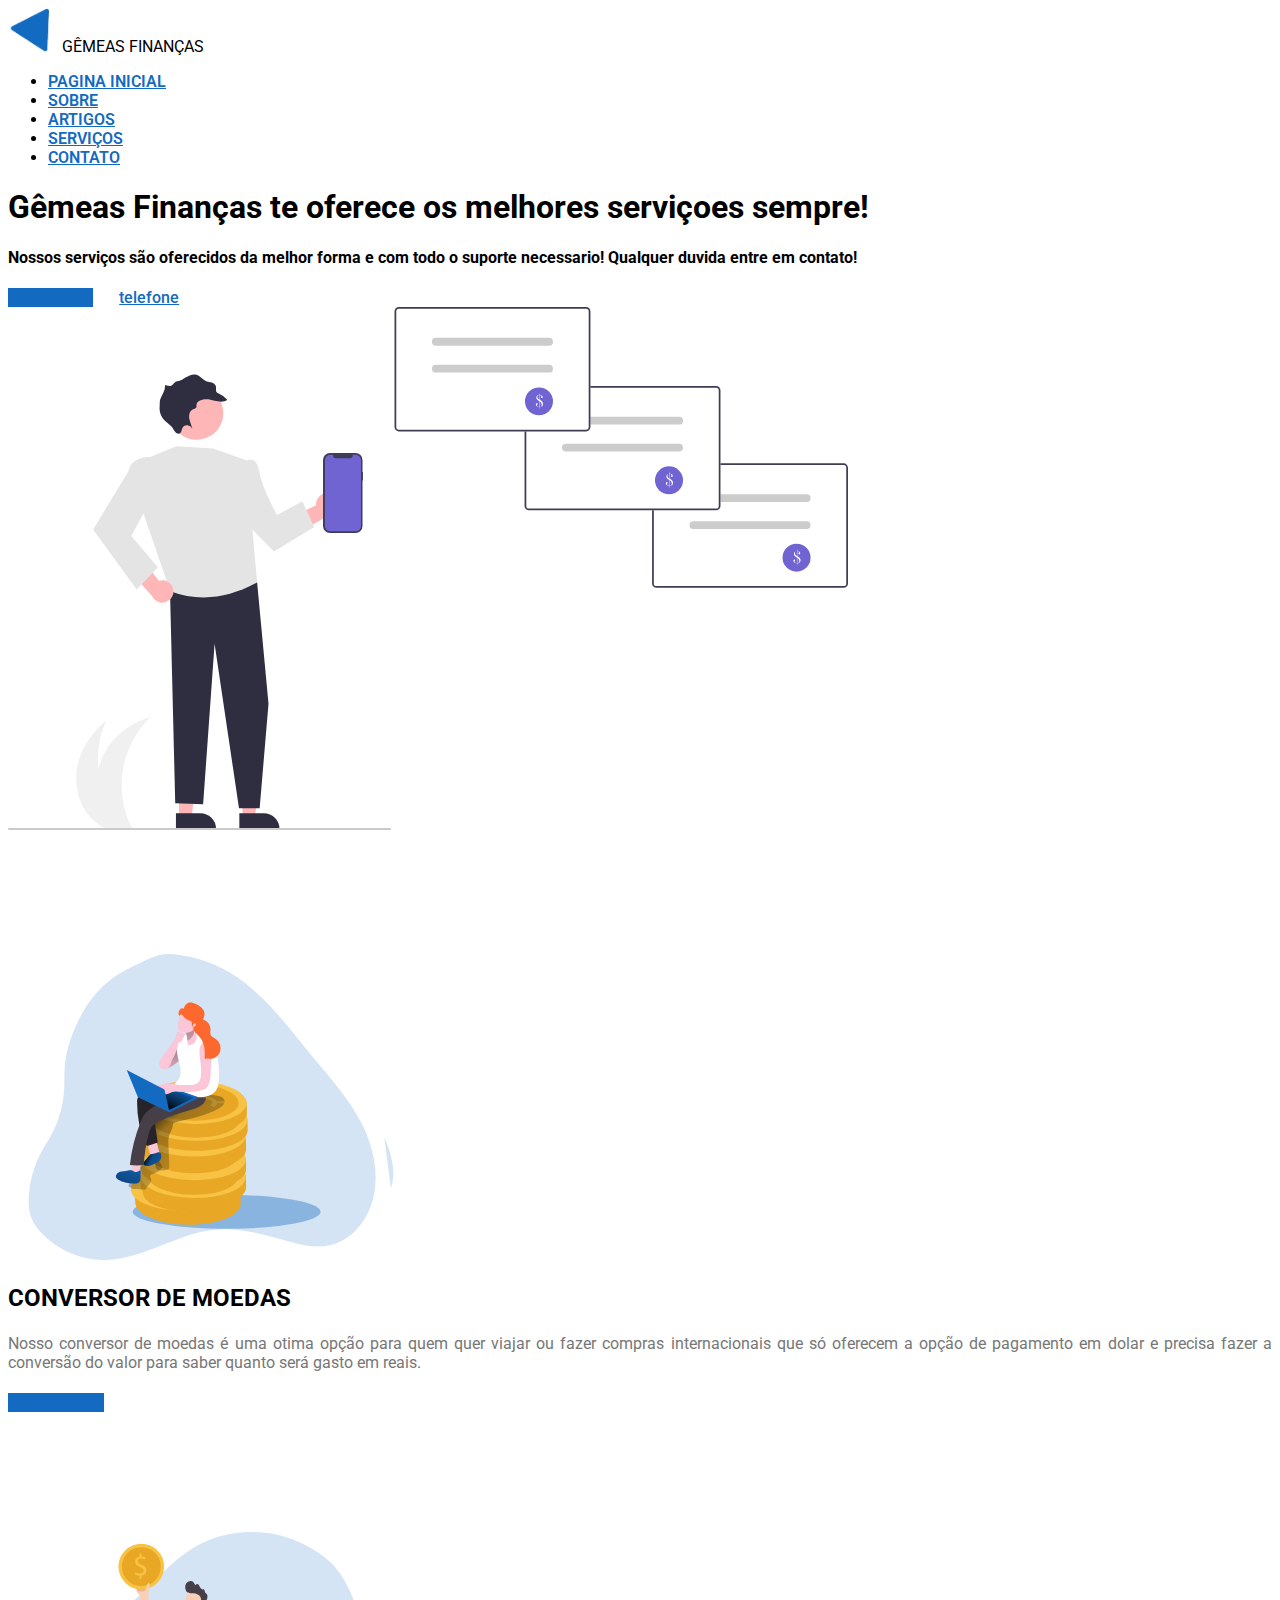
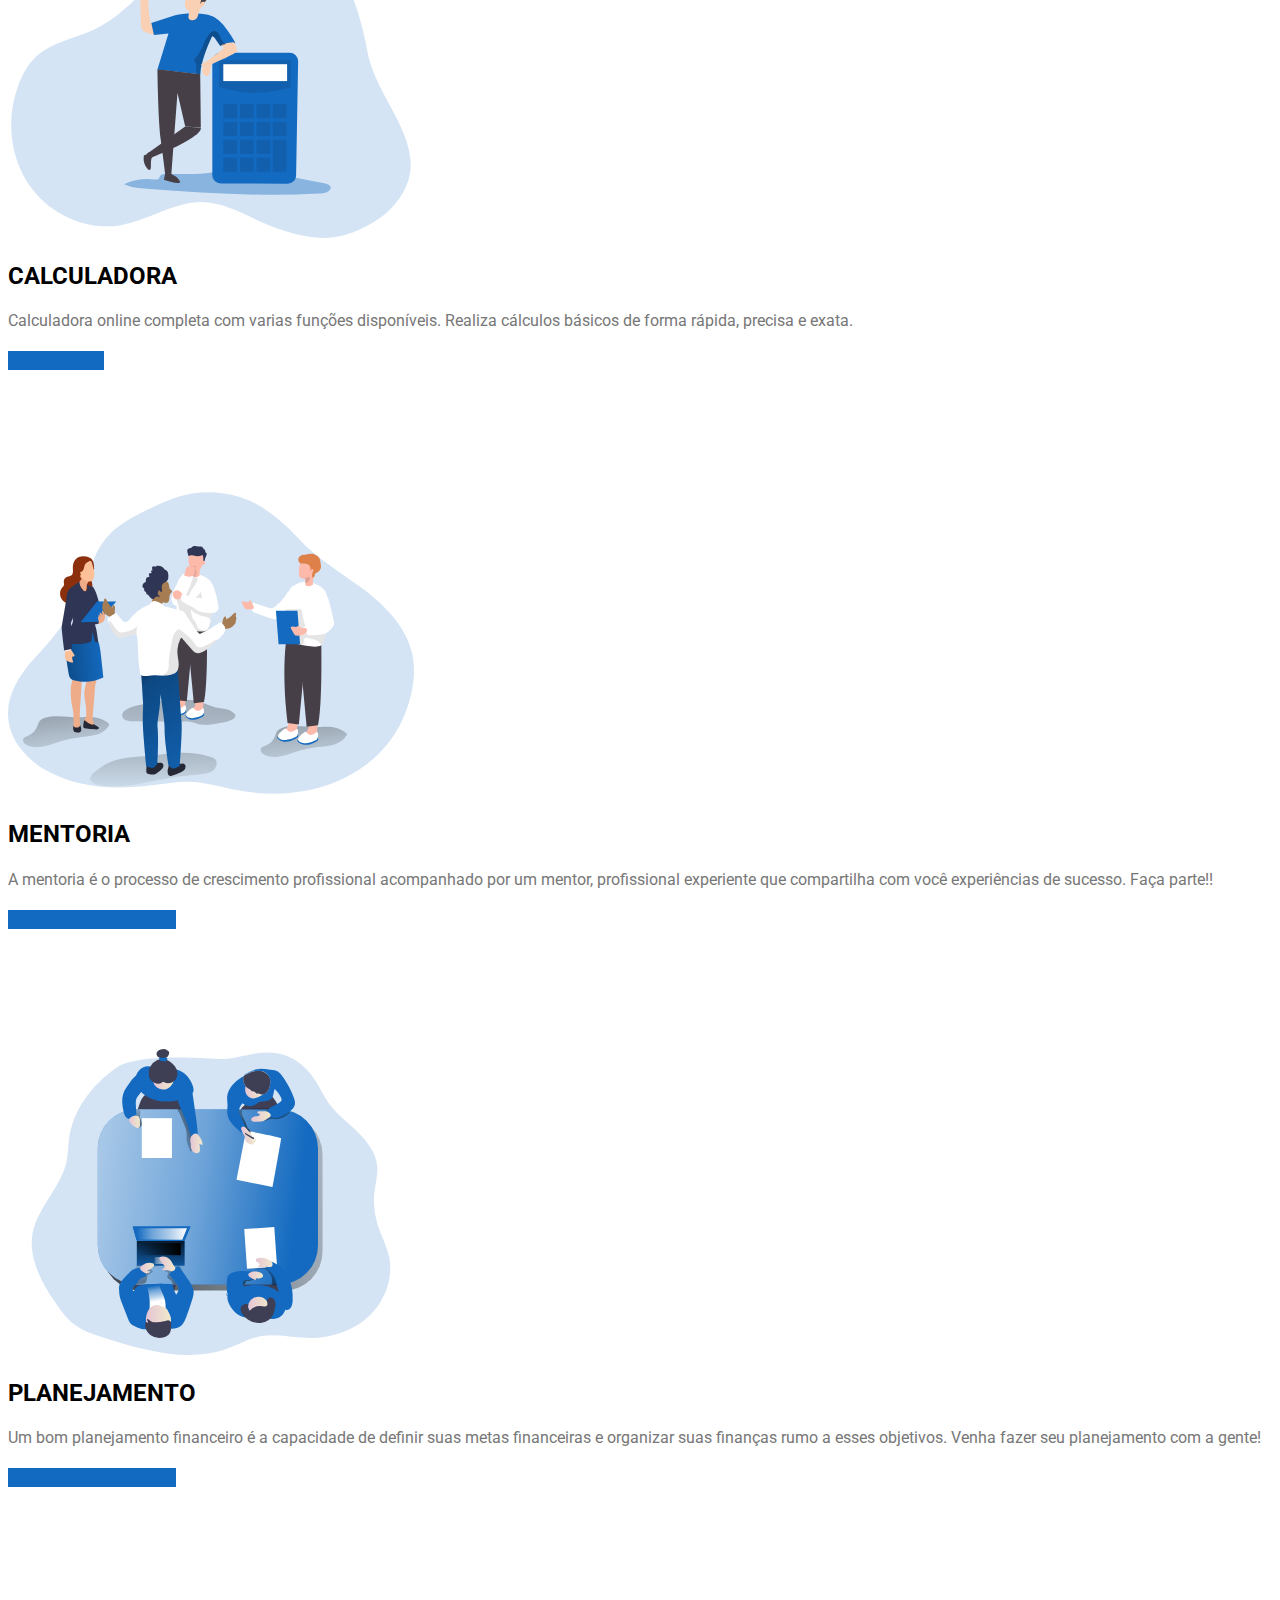
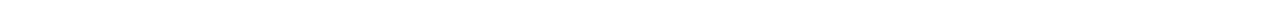
<file: services.html>
<!doctype html>
<html lang="en">

<head>
    <!-- Required meta tags -->
    <meta charset="utf-8">
    <meta name="viewport" content="width=device-width, initial-scale=1">

    <!-- Bootstrap CSS -->
    <link href="https://cdn.jsdelivr.net/npm/bootstrap@5.1.3/dist/css/bootstrap.min.css" rel="stylesheet" integrity="sha384-1BmE4kWBq78iYhFldvKuhfTAU6auU8tT94WrHftjDbrCEXSU1oBoqyl2QvZ6jIW3" crossorigin="anonymous" />


    <!-- Custom CSS-->
    <link rel="preconnect" href="https://fonts.googleapis.com">
    <link rel="preconnect" href="https://fonts.gstatic.com" crossorigin>
    <link href="https://fonts.googleapis.com/css2?family=Roboto:ital,wght@0,400;0,500;0,900;1,700&display=swap" rel="stylesheet">
    <link rel="stylesheet" href="css/styles.css">

    <title>Gêmeas Finanças</title>
</head>

<body>
    <!-- NavBar Head-->
    <nav id="NavBar" class="py-2 bg-light">
        <div class="container-fluid">
            <div class="row">
                <div class="col">
                    <div>
                        <img id="logo" src="img/ltaa.png" alt="logo">
                        <span class="text-upercase lead px-1"> GÊMEAS FINANÇAS </span>
                    </div>
                </div>
                <div class="col">

                    <div class="d-flex flex-row-reverse bd-highlight">
                        <ul class="nav">
                            <li class="nav-item">
                                <a class="nav-link active nav-link-text" aria-current="page" href="index.html">PAGINA INICIAL</a>
                            </li>
                            <li class="nav-item">
                                <a class="nav-link nav-link-text" href="sobre.html">SOBRE</a>
                            </li>
                            <li class="nav-item">
                                <a class="nav-link nav-link-text" href="saiba-mais.html">ARTIGOS</a>
                            </li>
                            <li class="nav-item">
                                <a class="nav-link nav-link-text" href="services.html">SERVIÇOS</a>
                            </li>
                            <li class="nav-item">
                                <a class="nav-link nav-link-text" href="contato.html">CONTATO</a>
                            </li>

                        </ul>
                    </div>
                </div>

            </div>
        </div>
    </nav>
    <!-- // NavBar Head-->

    <!--Slider principal-->
    <div id="slider" class="block">
        <div class="container pt-5">
            <div class="row">
                <div class="col-md-4 align-self-center mb-md-0 mb-4">
                    <h1>Gêmeas Finanças te oferece os melhores serviçoes sempre!</h1>
                    <h4>Nossos serviços são oferecidos da melhor forma e com todo o suporte necessario! Qualquer duvida entre em contato!</h4>
                    <a href="mailto:gemeas.financas@gmail.com" class="btn button-primay btn-primary button d-md-inline-block d-block mb-md-0 mb--2 mr-md-2">Email</a>
                    <a href="tel:+55-82-3551-9596" class="btn button-primay-outline btn-outline-primary button d-md-inline-block d-block">Telefone</a>
                </div>

                <div class="col-md-8 align-self-center text-center">
                    <img src="img/service.svg" class="img-fluid" />
                </div>

            </div>

        </div>
    </div>
    <!-- // Slider principal-->


    <!--Informações-->
    <div id="sobre" class="block">
        <div class="container">
            <div class="row">
                <div class="col-md-6 text-center align-self-center order-md-1 order-2">
                    <img src="img/conversor-de-moedas.svg" class="img-fluid" />
                </div>
                <div class="col-md-6 align-self-center mb-md-0 mb-4 order-md-2 order-1">
                    <h2 class="title">Conversor de Moedas</h2>
                    <h4 class="subtitle">Nosso conversor de moedas é uma otima opção para quem quer viajar ou fazer compras internacionais que só oferecem a opção de pagamento em dolar e precisa fazer a conversão do valor para saber quanto será gasto em reais.</h4>
                    <a href="converter-dolar.html" class="btn btn-primary button button-primay">Acesse</a>
                </div>
            </div>
        </div>
    </div>
    <!-- // Informações-->
    <div id="sobre" class="block">
        <div class="container">
            <div class="row">
                <div class="col-md-6 text-center align-self-center order-md-1 order-2">
                    <img src="img/calculadora-ofc.svg" class="img-fluid" />
                </div>
                <div class="col-md-6 align-self-center mb-md-0 mb-4 order-md-2 order-1">
                    <h2 class="title">Calculadora</h2>
                    <h4 class="subtitle">Calculadora online completa com varias funções disponíveis. Realiza cálculos básicos de forma rápida, precisa e exata. </h4>
                    <a href="calculadora.html" class="btn btn-primary button button-primay">Acesse</a>
                </div>
            </div>
        </div>
    </div>
    <div id="sobre" class="block">
        <div class="container">
            <div class="row">
                <div class="col-md-6 text-center align-self-center order-md-1 order-2">
                    <img src="img/mentoria.svg" class="img-fluid" />
                </div>
                <div class="col-md-6 align-self-center mb-md-0 mb-4 order-md-2 order-1">
                    <h2 class="title">Mentoria</h2>
                    <h4 class="subtitle">A mentoria é o processo de crescimento profissional acompanhado por um mentor, profissional experiente que compartilha com você experiências de sucesso. Faça parte!!</h4>
                    <a href="contato.html" class="btn btn-primary button button-primay">Entre em Contato</a>
                </div>
            </div>
        </div>
    </div>
    <div id="sobre" class="block">
        <div class="container">
            <div class="row">
                <div class="col-md-6 text-center align-self-center order-md-1 order-2">
                    <img src="img/planejamento.svg" class="img-fluid" />
                </div>
                <div class="col-md-6 align-self-center mb-md-0 mb-4 order-md-2 order-1">
                    <h2 class="title">Planejamento</h2>
                    <h4 class="subtitle">Um bom planejamento financeiro é a capacidade de definir suas metas financeiras e organizar suas finanças rumo a esses objetivos. Venha fazer seu planejamento com a gente!</h4>
                    <a href="contato.html" class="btn btn-primary button button-primay">Entre em Contato</a>
                </div>
            </div>
        </div>
    </div>






























    <!-- Optional JavaScript; choose one of the two! -->

    <!-- Option 1: Bootstrap Bundle with Popper -->
    <script src="https://cdn.jsdelivr.net/npm/bootstrap@5.1.3/dist/js/bootstrap.bundle.min.js" integrity="sha384-ka7Sk0Gln4gmtz2MlQnikT1wXgYsOg+OMhuP+IlRH9sENBO0LRn5q+8nbTov4+1p" crossorigin="anonymous"></script>

    <!-- Option 2: Separate Popper and Bootstrap JS -->
    <!--
    <script src="https://cdn.jsdelivr.net/npm/@popperjs/core@2.10.2/dist/umd/popper.min.js" integrity="sha384-7+zCNj/IqJ95wo16oMtfsKbZ9ccEh31eOz1HGyDuCQ6wgnyJNSYdrPa03rtR1zdB" crossorigin="anonymous"></script>
    <script src="https://cdn.jsdelivr.net/npm/bootstrap@5.1.3/dist/js/bootstrap.min.js" integrity="sha384-QJHtvGhmr9XOIpI6YVutG+2QOK9T+ZnN4kzFN1RtK3zEFEIsxhlmWl5/YESvpZ13" crossorigin="anonymous"></script>
    -->
</body>

</html>
</file>
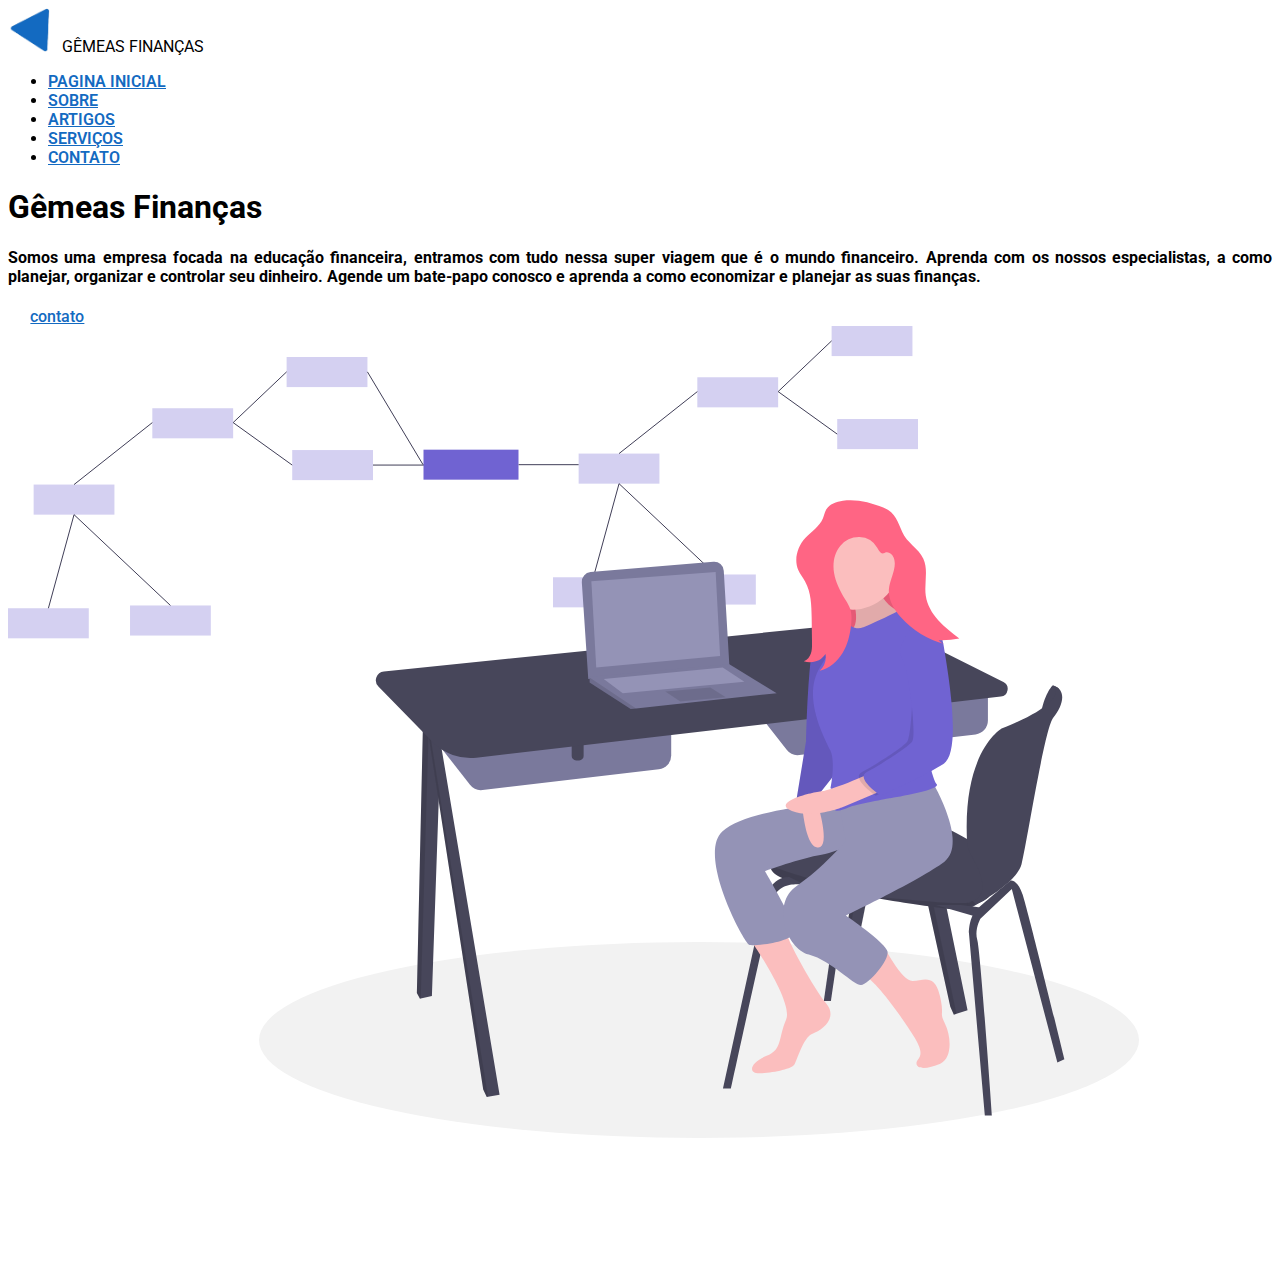
<file: sobre.html>
<!doctype html>
<html lang="en">

<head>
    <!-- Required meta tags -->
    <meta charset="utf-8">
    <meta name="viewport" content="width=device-width, initial-scale=1">

    <!-- Bootstrap CSS -->
    <link href="https://cdn.jsdelivr.net/npm/bootstrap@5.1.3/dist/css/bootstrap.min.css" rel="stylesheet" integrity="sha384-1BmE4kWBq78iYhFldvKuhfTAU6auU8tT94WrHftjDbrCEXSU1oBoqyl2QvZ6jIW3" crossorigin="anonymous" />


    <!-- Custom CSS-->
    <link rel="preconnect" href="https://fonts.googleapis.com">
    <link rel="preconnect" href="https://fonts.gstatic.com" crossorigin>
    <link href="https://fonts.googleapis.com/css2?family=Roboto:ital,wght@0,400;0,500;0,900;1,700&display=swap" rel="stylesheet">
    <link rel="stylesheet" href="css/styles.css">

    <title>Gêmeas Finanças</title>
</head>

<body>
    <!-- NavBar Head-->
    <nav id="NavBar" class="py-2 bg-light">
        <div class="container-fluid">
            <div class="row">
                <div class="col">
                    <div>
                        <img id="logo" src="img/ltaa.png" alt="logo">
                        <span class="text-upercase lead px-1"> GÊMEAS FINANÇAS </span>
                    </div>
                </div>
                <div class="col">

                    <div class="d-flex flex-row-reverse bd-highlight">
                        <ul class="nav">
                            <li class="nav-item">
                                <a class="nav-link active nav-link-text" aria-current="page" href="index.html">PAGINA INICIAL</a>
                            </li>
                            <li class="nav-item">
                                <a class="nav-link nav-link-text" href="sobre.html">SOBRE</a>
                            </li>
                            <li class="nav-item">
                                <a class="nav-link nav-link-text" href="saiba-mais.html">ARTIGOS</a>
                            </li>
                            <li class="nav-item">
                                <a class="nav-link nav-link-text" href="services.html">SERVIÇOS</a>
                            </li>
                            <li class="nav-item">
                                <a class="nav-link nav-link-text" href="contato.html">CONTATO</a>
                            </li>

                        </ul>
                    </div>
                </div>

            </div>
        </div>
    </nav>
    <!-- // NavBar Head-->

    <!--Slider-->
    <div id="slider" class="block">
        <div class="container pt-5">
            <div class="row">
                <div class="col-md-4 align-self-center mb-md-0 mb-4">
                    <h1>Gêmeas Finanças</h1>
                    <h4>Somos uma empresa focada na educação financeira, entramos com tudo nessa super viagem que é o mundo financeiro. Aprenda com os nossos especialistas, a como planejar, organizar e controlar seu dinheiro. Agende um bate-papo conosco e
                        aprenda a como economizar e planejar as suas finanças.</h4>
                    <a href="contato.html" class="btn button-primay-outline btn-outline-primary button d-md-inline-block d-block">Contato</a>
                </div>

                <div class="col-md-8 align-self-center text-center">
                    <img src="img/sobre (2).svg" class="img-fluid" />
                </div>

            </div>

        </div>
    </div>
    <!-- // Slider-->































    <!-- Optional JavaScript; choose one of the two! -->

    <!-- Option 1: Bootstrap Bundle with Popper -->
    <script src="https://cdn.jsdelivr.net/npm/bootstrap@5.1.3/dist/js/bootstrap.bundle.min.js" integrity="sha384-ka7Sk0Gln4gmtz2MlQnikT1wXgYsOg+OMhuP+IlRH9sENBO0LRn5q+8nbTov4+1p" crossorigin="anonymous"></script>

    <!-- Option 2: Separate Popper and Bootstrap JS -->
    <!--
    <script src="https://cdn.jsdelivr.net/npm/@popperjs/core@2.10.2/dist/umd/popper.min.js" integrity="sha384-7+zCNj/IqJ95wo16oMtfsKbZ9ccEh31eOz1HGyDuCQ6wgnyJNSYdrPa03rtR1zdB" crossorigin="anonymous"></script>
    <script src="https://cdn.jsdelivr.net/npm/bootstrap@5.1.3/dist/js/bootstrap.min.js" integrity="sha384-QJHtvGhmr9XOIpI6YVutG+2QOK9T+ZnN4kzFN1RtK3zEFEIsxhlmWl5/YESvpZ13" crossorigin="anonymous"></script>
    -->
</body>

</html>
</file>
<file: css/styles.css>
#logo {
    width: 50px;
}

h1,
h2,
h3,
h4,
h5,
h6 {
    font-weight: 700;
}

h4 {
    text-align: justify;
}

p {
    text-align: justify;
}

.title {
    text-transform: uppercase;
}

.subtitle {
    color: #777;
    font-weight: 400;
}

.block {
    margin-bottom: 120px;
}

body,
html {
    font-family: 'Roboto', sans-serif;
}

#nave.active {
    position: fixed;
    background: #ffff;
    box-shadow: 0 0 30px 0 rgba(0, 0, 0, 0.2);
    z-index: 9999;
}

.nav-link-text {
    color: #136AC1;
    font-weight: 600;
}

.nav-link:hover {
    color: #777;
}

.button {
    text-transform: lowercase;
    font-weight: 500;
    padding-left: 1.4rem;
    padding-right: 1.4rem;
}

.button-primay {
    background-color: #136AC1;
    border-color: #136AC1;
}

.button-primay:hover {
    background-color: #777;
    border-color: #136AC1;
}

.button-primay-outline {
    border-color: #136AC1;
}

.button-primay-outline:hover {
    background-color: #777;
    border-color: #136AC1;
}

a {
    color: #136AC1;
}

a:hover {
    color: #777;
}

#servicos a.destaque {
    display: block;
    background: #E9E7F7;
    border-radius: 5px;
    text-align: center;
    padding: 20px;
    color: #000;
    text-decoration: none;
    transition: all ease-out 0.2s;
}

#servicos a.destaque:hover {
    background: #ffff;
    box-shadow: 0px 0px 10px 0px rgba( 0, 0, 0, 0.12);
    transform: scale(1.05);
}

#servicos p {
    color: #777;
}

#servicos a.destaque .img-container {
    display: flex;
    align-items: center;
    justify-content: center;
    height: 200px;
}

#servicos a.destaque .img-container img {
    max-height: 160px;
}
</file>
<file: css/styles-calculadora.css>
@import url('https://fonts.googleapis.com/css2?family=Bebas+Neue&family=Roboto:ital,wght@0,400;0,500;0,900;1,700&display=swap');
#logo {
    width: 50px;
}

.nav-link-text {
    color: #136AC1;
    font-weight: 600;
}

.nav-link:hover {
    color: #777;
}

.cal {
    width: 100%;
    height: 100vh;
    display: flex;
    align-items: center;
    justify-content: center;
    background: #000;
}

input {
    color: #fff;
    padding: 17px;
    outline: none;
    font-size: 30px;
    font-family: 'Bebas Neue', cursive;
    border-radius: 25%;
}

.main {
    display: inline-block;
}

.maincolor {
    background-color: #136AC1;
}

.num {
    width: 64px;
    height: 67px;
}

.text {
    width: 160px;
    height: 26px;
    border-radius: 22px;
    letter-spacing: 5px;
    text-align: center;
    margin-bottom: 12px;
}

.text1 {
    width: 100px;
    height: 30px;
    border-radius: 25%;
    letter-spacing: 5px;
    text-align: center;
    margin-bottom: 12px;
    cursor: pointer;
}

.cinza {
    background-color: #777;
}

.bg {
    background: #000;
}

.titulos {
    color: #fff;
    text-align: center;
    font-family: 'Roboto Mono', monospace;
}

.page-subtitle {
    margin-top: 5px;
}

.page-title {
    margin: 0 0 5px;
}

.page-logo {
    width: 200px;
}
</file>
<file: css/styles-conversor.css>
#logo {
    width: 50px;
}

.nav-link-text {
    color: #136AC1;
    font-weight: 600;
}

.nav-link:hover {
    color: #777;
}

body {
    font-family: 'Roboto Mono', monospace;
    min-height: 80px;
    background-image: url('../img/dia-1-conversor-de-moedas.png');
    background-color: #000000;
    background-size: 200vh;
    background-position: center bottom;
    background-repeat: no-repeat;
}

.container {
    text-align: center;
    padding: 20px;
    height: 100vh;
}

.page-title {
    color: #ffffff;
    margin: 0 0 5px;
}

.page-subtitle {
    color: #ffffff;
    margin-top: 5px;
}

.page-logo {
    width: 200px;
}

input {
    border-radius: 5px;
}

.campo {
    margin-bottom: 1em;
    padding: 15px;
}

.campo label {
    font-family: 'Franklin Gothic Medium', 'Arial Narrow', Arial, sans-serif;
    font-size: 1.5em;
    margin-bottom: 0.2em;
    color: #ffffff;
    display: block;
    position: absolute;
    top: 50%;
    left: 40%;
    margin-right: 50;
    transform: translate(-50%, -50%);
}

.campo input[type="number"] {
    padding: 0.5em;
    border: 1px solid #136AC1;
    border-radius: 200px;
    box-shadow: 2px 2px 2px rgba(0, 0, 0, 0.2);
    display: block;
    position: absolute;
    top: 50.1%;
    left: 50.2%;
    margin-right: 40%;
    transform: translate(-50%, -50%);
}

.campo input:focus {
    background: #E0E0F8;
}

.botao {
    font-size: 1.2em;
    background: #136AC1;
    border: 0;
    border-radius: 200px;
    margin-bottom: 1em;
    color: #ffffff;
    padding: 0.1em 2.5em;
    box-shadow: 2px 2px 2px rgba(0, 0, 0, 0.2);
    text-shadow: 1px 1px 1px rgba(0, 0, 0, 0.5);
    display: block;
    position: absolute;
    top: 48.5%;
    left: 56.5%;
    margin-right: 40%;
}

.botao:hover {
    background: #f7f2ed;
    box-shadow: inset 2px 2px 2px rgba(0, 0, 0, 0.2);
    text-shadow: none;
}

span {
    font-family: 'Gill Sans', 'Gill Sans MT', Calibri, 'Trebuchet MS', sans-serif;
    width: 100%;
    margin: 15px 0 0;
    display: block;
    font-size: 30px;
    text-align: center;
    position: absolute;
    top: 60%;
    left: 50%;
    margin-right: -50%;
    transform: translate(-50%, -50%);
    color: #ffffff;
}
</file>
